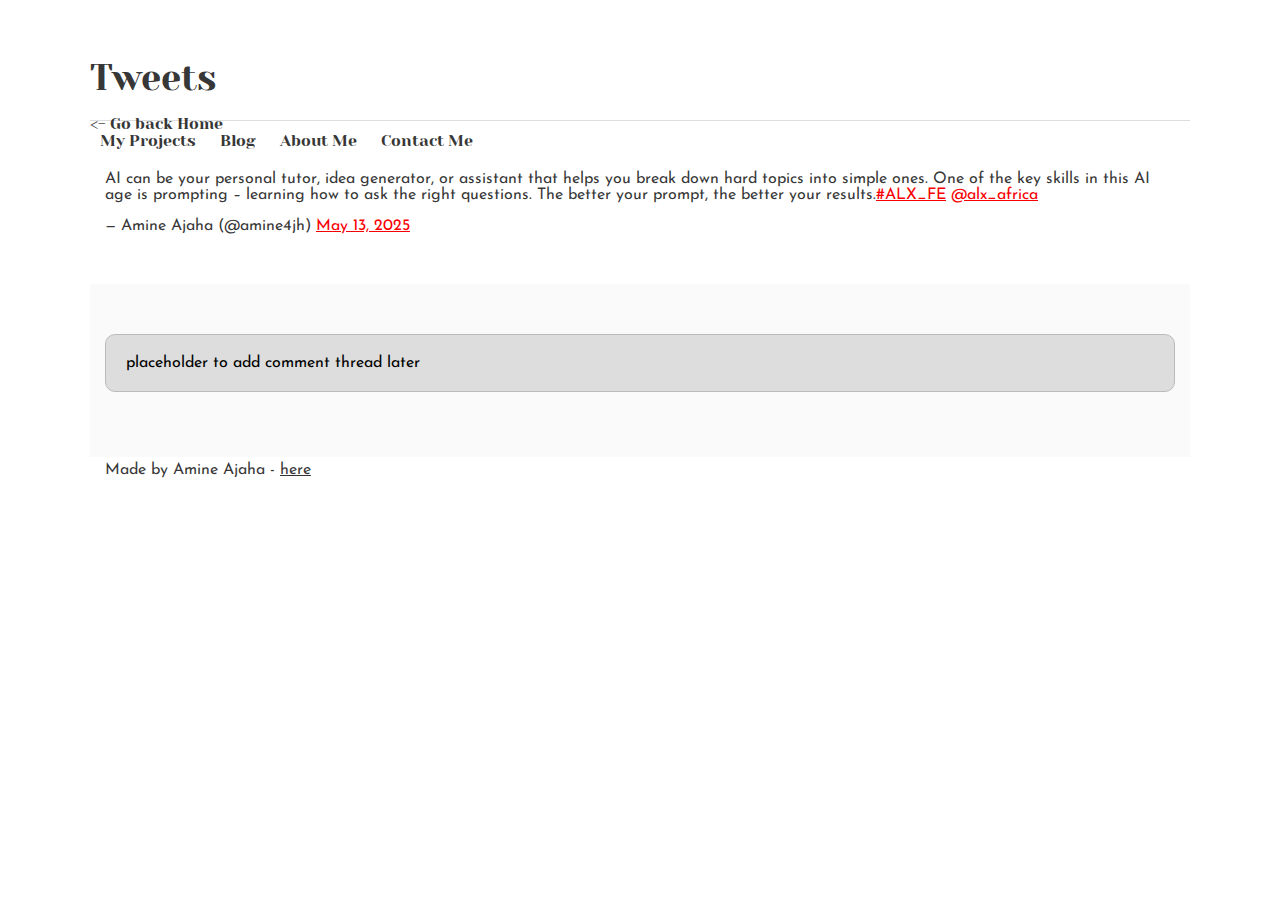
<file: tweets.html>
<!DOCTYPE html>
<html lang="en">
  <head>
    <meta charset="UTF-8" />
    <meta name="viewport" content="width=device-width, initial-scale=1.0" />
    <title>Document</title>
    <link rel="stylesheet" href="base.css">
  </head>
  <body>
    <header>
      <h1>Tweets</h1>
      <a href="index.html">&lt;- Go back Home</a>
      <ul>
        <li><a href="#">My Projects</a></li>
        <li><a href="#">Blog</a></li>
        <li><a href="#">About Me</a></li>
        <li><a href="#">Contact Me</a></li>
      </ul>
    </header>
    <main>
      <article>
        <blockquote class="twitter-tweet">
          <p lang="en" dir="ltr">
            AI can be your personal tutor, idea generator, or assistant that
            helps you break down hard topics into simple ones. One of the key
            skills in this AI age is prompting – learning how to ask the right
            questions. The better your prompt, the better your results.<a
              href="https://twitter.com/hashtag/ALX_FE?src=hash&amp;ref_src=twsrc%5Etfw"
              >#ALX_FE</a
            >
            <a href="https://twitter.com/alx_africa?ref_src=twsrc%5Etfw"
              >@alx_africa</a
            >
          </p>
          &mdash; Amine Ajaha (@amine4jh)
          <a
            href="https://twitter.com/amine4jh/status/1922394098285068323?ref_src=twsrc%5Etfw"
            >May 13, 2025</a
          >
        </blockquote>
        <script
          async
          src="https://platform.twitter.com/widgets.js"
          charset="utf-8"
        ></script>
      </article>
      <aside>
        <p>placeholder to add comment thread later</p>
      </aside>
    </main>
    <footer>
      <p>Made by Amine Ajaha - <a href="https://github.com/Amine4jh" target="_blank">here</a></p>
    </footer>
  </body>
</html>
</file>
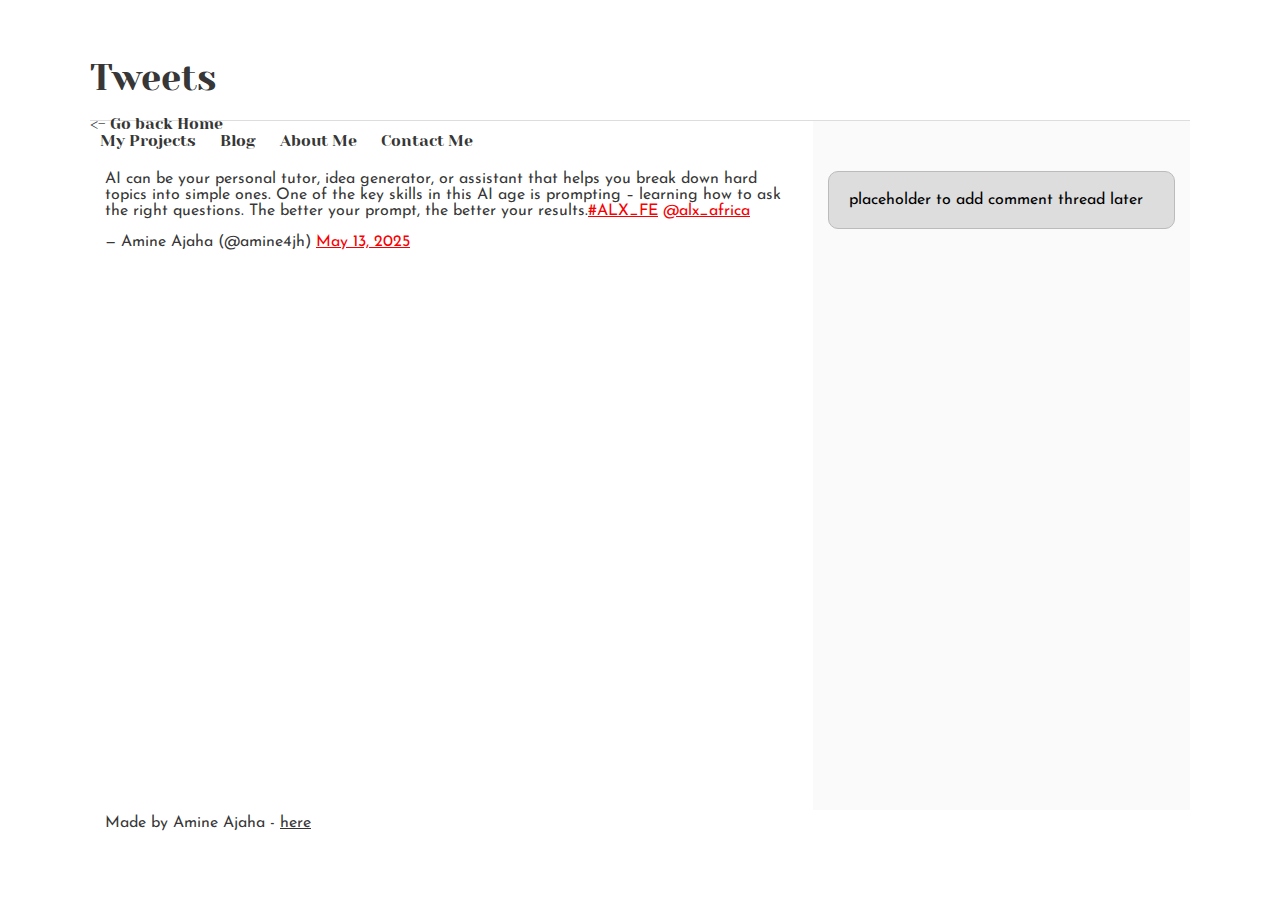
<file: css_basic/tweets.html>
<!DOCTYPE html>
<html lang="en">
  <head>
    <meta charset="UTF-8" />
    <meta name="viewport" content="width=device-width, initial-scale=1.0" />
    <title>Document</title>
    <link rel="stylesheet" href="base.css">
    <link rel="stylesheet" href="styles.css">
  </head>
  <body>
    <header>
      <h1>Tweets</h1>
      <a href="index.html">&lt;- Go back Home</a>
      <ul>
        <li><a href="#">My Projects</a></li>
        <li><a href="#">Blog</a></li>
        <li><a href="#">About Me</a></li>
        <li><a href="#">Contact Me</a></li>
      </ul>
    </header>
    <main>
      <article>
        <blockquote class="twitter-tweet">
          <p lang="en" dir="ltr">
            AI can be your personal tutor, idea generator, or assistant that
            helps you break down hard topics into simple ones. One of the key
            skills in this AI age is prompting – learning how to ask the right
            questions. The better your prompt, the better your results.<a
              href="https://twitter.com/hashtag/ALX_FE?src=hash&amp;ref_src=twsrc%5Etfw"
              >#ALX_FE</a
            >
            <a href="https://twitter.com/alx_africa?ref_src=twsrc%5Etfw"
              >@alx_africa</a
            >
          </p>
          &mdash; Amine Ajaha (@amine4jh)
          <a
            href="https://twitter.com/amine4jh/status/1922394098285068323?ref_src=twsrc%5Etfw"
            >May 13, 2025</a
          >
        </blockquote>
        <script
          async
          src="https://platform.twitter.com/widgets.js"
          charset="utf-8"
        ></script>
      </article>
      <aside>
        <p>placeholder to add comment thread later</p>
      </aside>
    </main>
    <footer>
      <p>Made by Amine Ajaha - <a href="https://github.com/Amine4jh" target="_blank">here</a></p>
    </footer>
  </body>
</html>
</file>
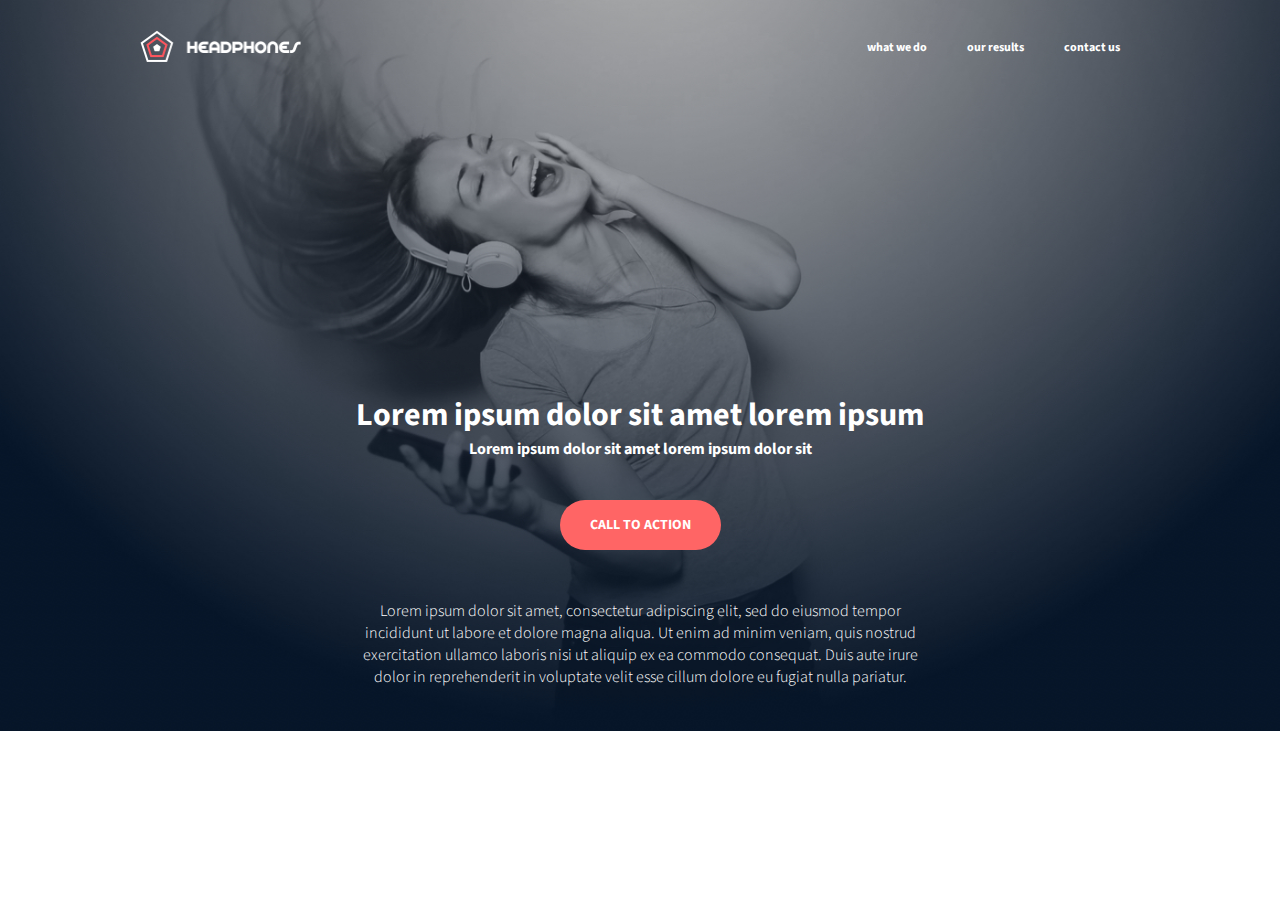
<file: headphones/0-index.html>
<!DOCTYPE html>
<html lang="en">
<head>
    <meta charset="UTF-8">
    <meta name="viewport" content="width=device-width, initial-scale=1.0">
    <title>Headphones</title>
    <link rel="stylesheet" href="0-styles.css">
</head>
<body>
    <header>
        <div class="header">
            <img src="images/logo_headphones.png" alt="Logo">
            <ul>
                <li><a href="#">what we do</a></li>
                <li><a href="#">our results</a></li>
                <li><a href="#">contact us</a></li>
            </ul>
        </div>
        <div class="header-content">
            <h1>Lorem ipsum dolor sit amet lorem ipsum</h1>
            <h2>Lorem ipsum dolor sit amet lorem ipsum dolor sit</h2>
            <button>CALL TO ACTION</button>
            <p>
                Lorem ipsum dolor sit amet, consectetur adipiscing elit, sed do eiusmod tempor 
                incididunt ut labore et dolore magna aliqua. Ut enim ad minim veniam, quis nostrud 
                exercitation ullamco laboris nisi ut aliquip ex ea commodo consequat. 
                Duis aute irure dolor in reprehenderit in voluptate velit esse cillum dolore eu 
                fugiat nulla pariatur.
            </p>
        </div>
    </header>
</body>
</html>
</file>
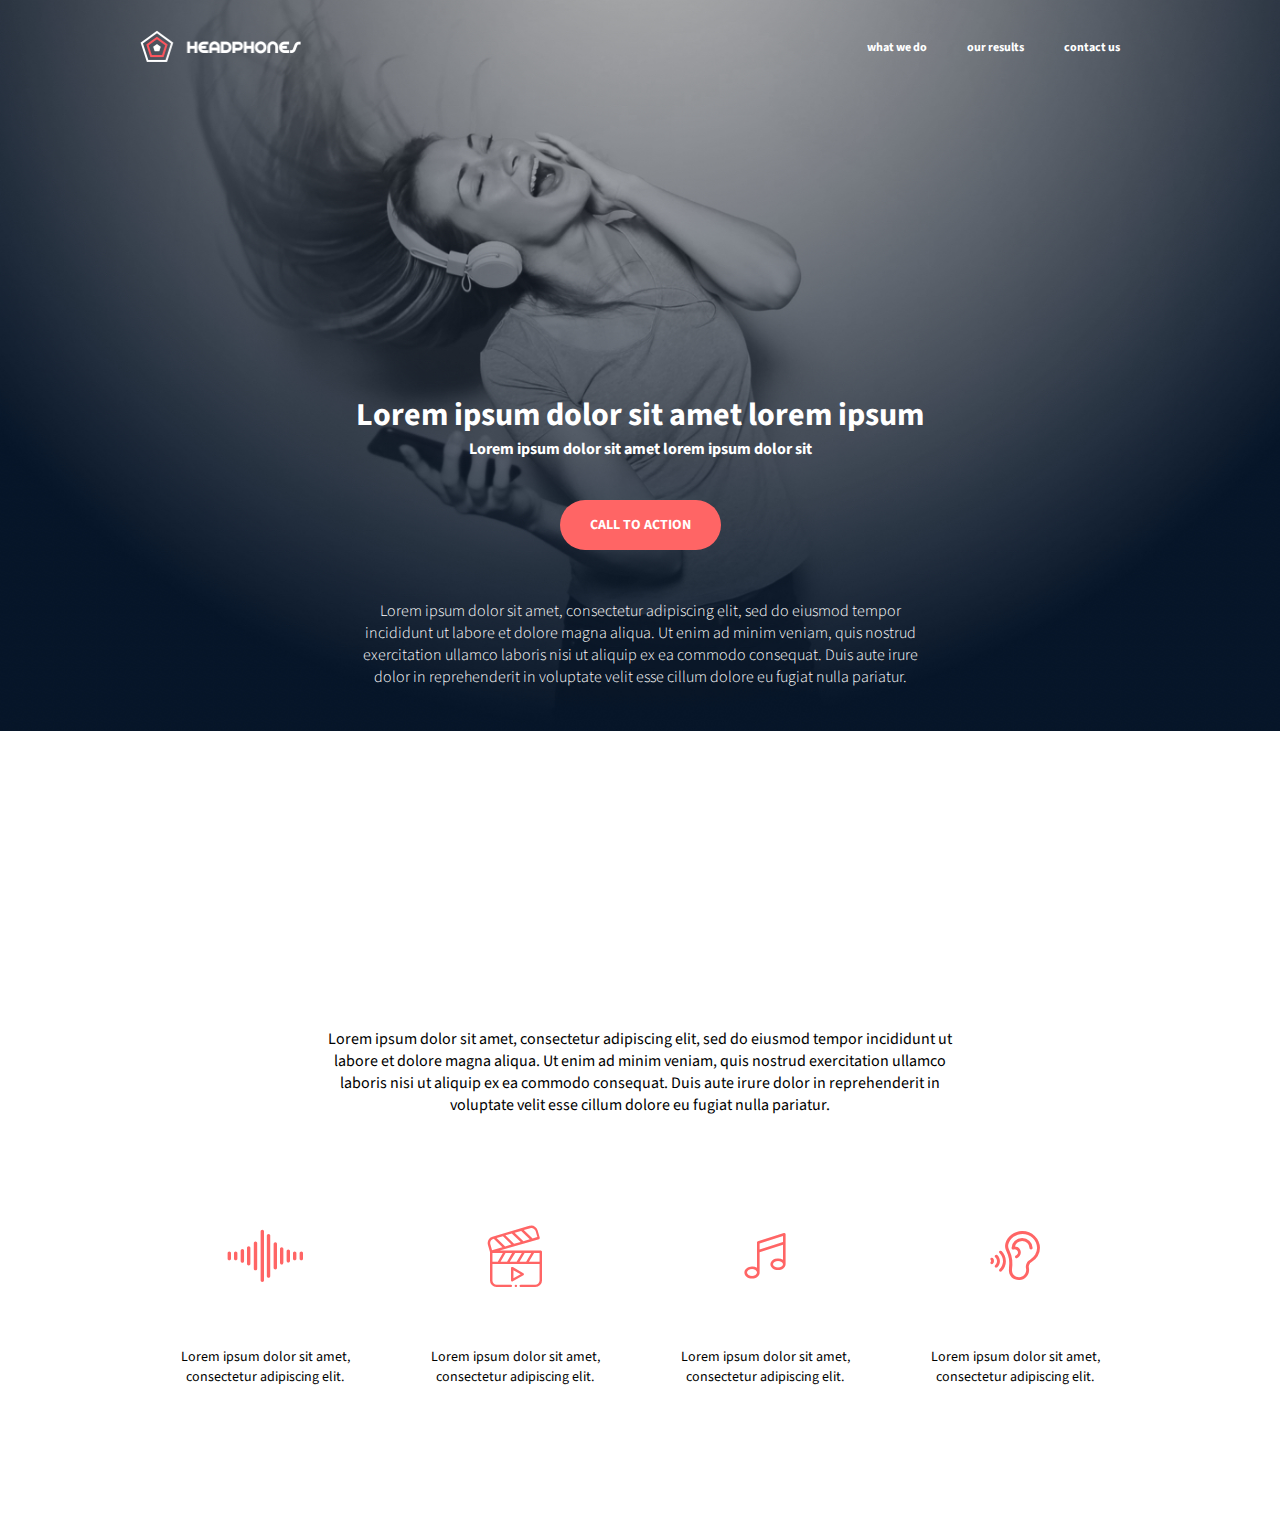
<file: headphones/1-index.html>
<!DOCTYPE html>
<html lang="en">
  <head>
    <meta charset="UTF-8" />
    <meta name="viewport" content="width=device-width, initial-scale=1.0" />
    <title>Headphones</title>
    <link rel="stylesheet" href="holberton_school-icon/style.css" />
    <link rel="stylesheet" href="1-styles.css" />
  </head>
  <body>
    <header>
      <div class="header">
        <img src="images/logo_headphones.png" alt="Logo" />
        <input type="checkbox" id="hidden" />
        <label
          for="hidden"
          class="holberton_school-icon-menu"
          id="menu-icon"
        ></label>
        <ul>
          <li><a href="#">what we do</a></li>
          <li><a href="#">our results</a></li>
          <li><a href="#">contact us</a></li>
        </ul>
      </div>
      <div class="header-content">
        <h1>Lorem ipsum dolor sit amet lorem ipsum</h1>
        <h2>Lorem ipsum dolor sit amet lorem ipsum dolor sit</h2>
        <button>CALL TO ACTION</button>
        <p>
          Lorem ipsum dolor sit amet, consectetur adipiscing elit, sed do
          eiusmod tempor incididunt ut labore et dolore magna aliqua. Ut enim ad
          minim veniam, quis nostrud exercitation ullamco laboris nisi ut
          aliquip ex ea commodo consequat. Duis aute irure dolor in
          reprehenderit in voluptate velit esse cillum dolore eu fugiat nulla
          pariatur.
        </p>
      </div>
    </header>
    <section class="what-we-do">
      <p>
        Lorem ipsum dolor sit amet, consectetur adipiscing elit, sed do eiusmod
        tempor incididunt ut labore et dolore magna aliqua. Ut enim ad minim
        veniam, quis nostrud exercitation ullamco laboris nisi ut aliquip ex ea
        commodo consequat. Duis aute irure dolor in reprehenderit in voluptate
        velit esse cillum dolore eu fugiat nulla pariatur.
      </p>
      <div class="row">
        <div class="col">
          <i class="holberton_school-icon-ic_sound"></i>
          <span>Lorem ipsum dolor sit amet, consectetur adipiscing elit.</span>
        </div>
        <div class="col">
          <i class="holberton_school-icon-ic_video"></i>
          <span>Lorem ipsum dolor sit amet, consectetur adipiscing elit.</span>
        </div>
        <div class="col">
          <i class="holberton_school-icon-ic_music"></i>
          <span>Lorem ipsum dolor sit amet, consectetur adipiscing elit.</span>
        </div>
        <div class="col">
          <i class="holberton_school-icon-ic_hearing"></i>
          <span>Lorem ipsum dolor sit amet, consectetur adipiscing elit.</span>
        </div>
      </div>
    </section>
  </body>
</html>
</file>
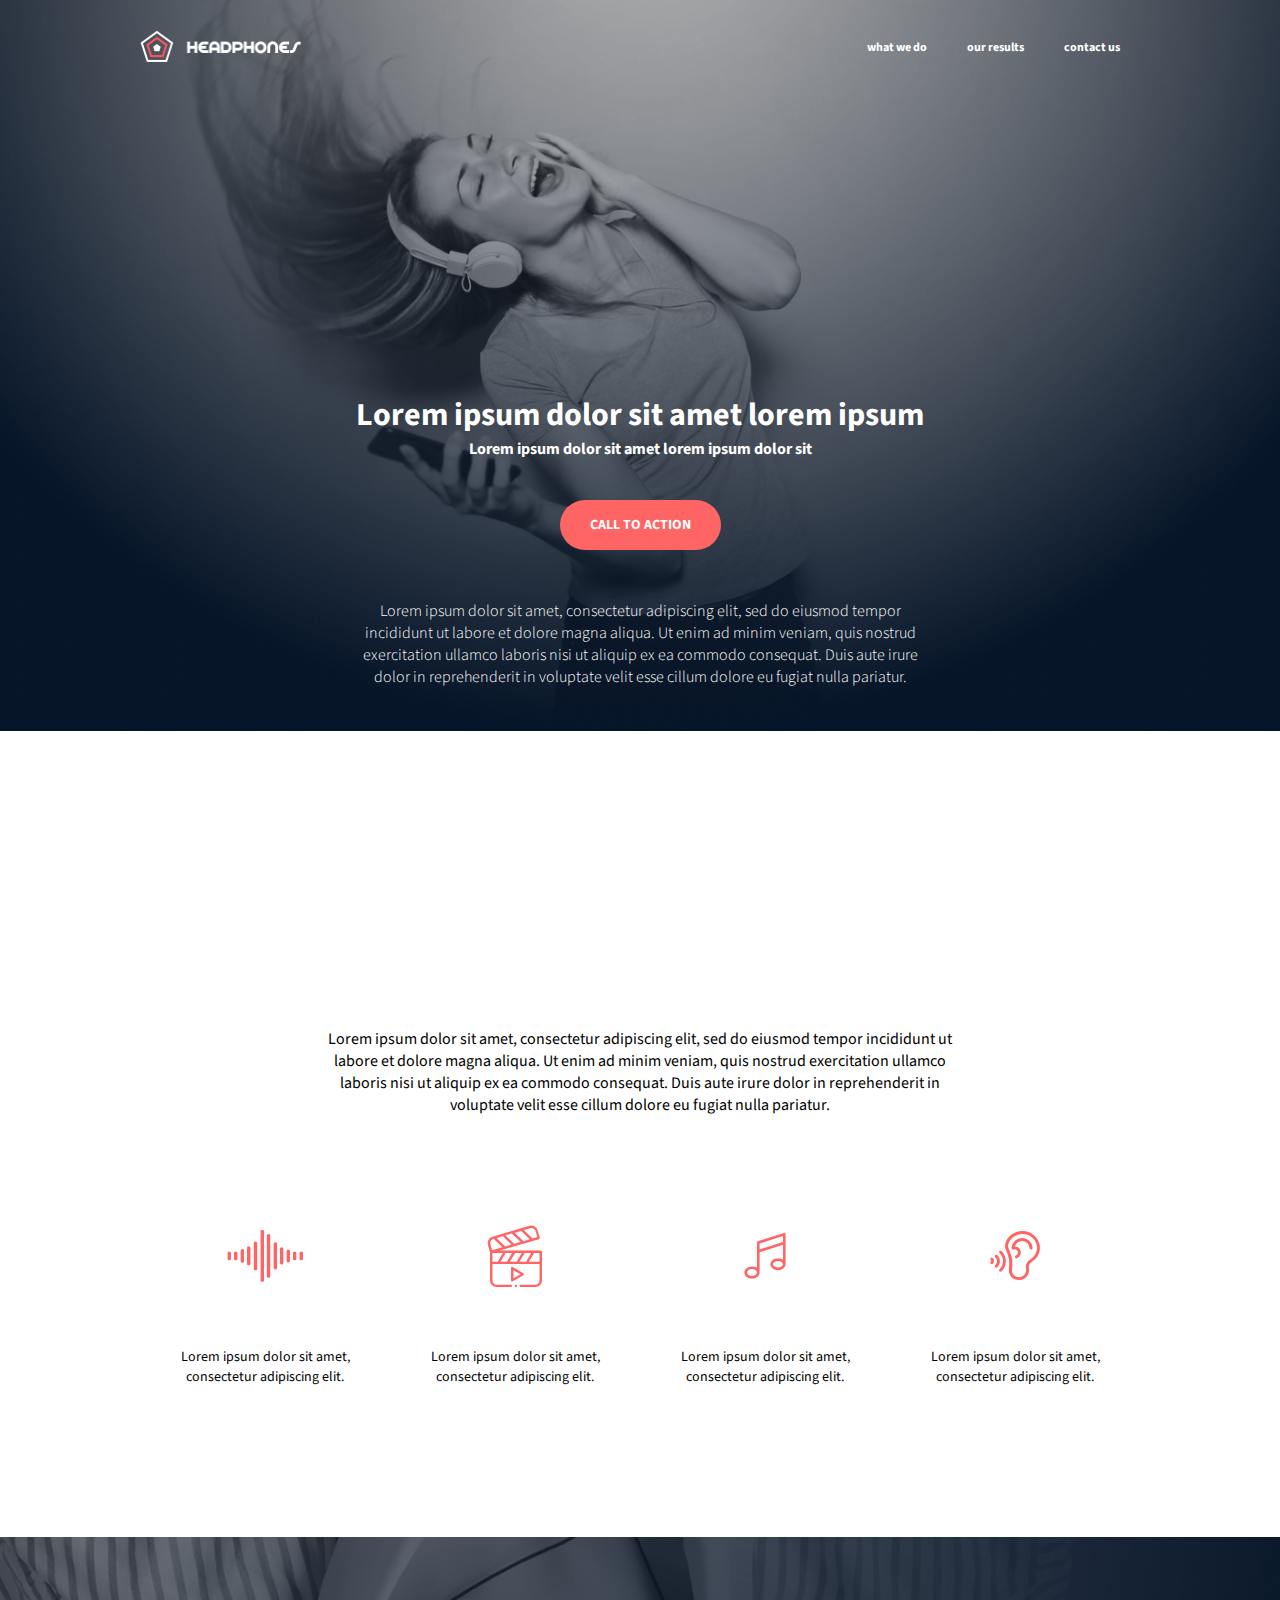
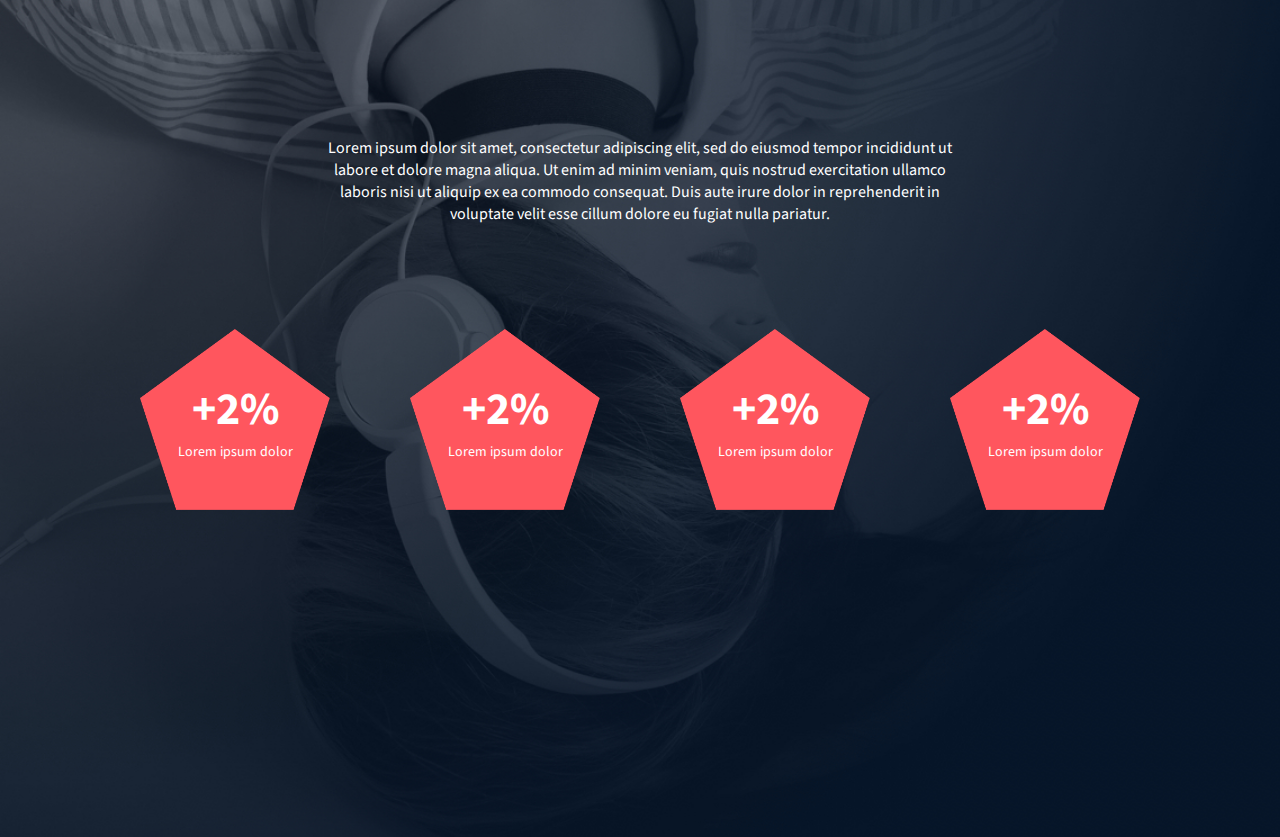
<file: headphones/2-index.html>
<!DOCTYPE html>
<html lang="en">
  <head>
    <meta charset="UTF-8" />
    <meta name="viewport" content="width=device-width, initial-scale=1.0" />
    <title>Headphones</title>
    <link rel="stylesheet" href="holberton_school-icon/style.css" />
    <link rel="stylesheet" href="2-styles.css" />
  </head>
  <body>
    <header>
      <div class="header">
        <img src="images/logo_headphones.png" alt="Logo" />
        <input type="checkbox" id="hidden" />
        <label
          for="hidden"
          class="holberton_school-icon-menu"
          id="menu-icon"
        ></label>
        <ul>
          <li><a href="#">what we do</a></li>
          <li><a href="#">our results</a></li>
          <li><a href="#">contact us</a></li>
        </ul>
      </div>
      <div class="header-content">
        <h1>Lorem ipsum dolor sit amet lorem ipsum</h1>
        <h2>Lorem ipsum dolor sit amet lorem ipsum dolor sit</h2>
        <button>CALL TO ACTION</button>
        <p>
          Lorem ipsum dolor sit amet, consectetur adipiscing elit, sed do
          eiusmod tempor incididunt ut labore et dolore magna aliqua. Ut enim ad
          minim veniam, quis nostrud exercitation ullamco laboris nisi ut
          aliquip ex ea commodo consequat. Duis aute irure dolor in
          reprehenderit in voluptate velit esse cillum dolore eu fugiat nulla
          pariatur.
        </p>
      </div>
    </header>
    <section class="what-we-do">
      <p>
        Lorem ipsum dolor sit amet, consectetur adipiscing elit, sed do eiusmod
        tempor incididunt ut labore et dolore magna aliqua. Ut enim ad minim
        veniam, quis nostrud exercitation ullamco laboris nisi ut aliquip ex ea
        commodo consequat. Duis aute irure dolor in reprehenderit in voluptate
        velit esse cillum dolore eu fugiat nulla pariatur.
      </p>
      <div class="row">
        <div class="col">
          <i class="holberton_school-icon-ic_sound"></i>
          <span>Lorem ipsum dolor sit amet, consectetur adipiscing elit.</span>
        </div>
        <div class="col">
          <i class="holberton_school-icon-ic_video"></i>
          <span>Lorem ipsum dolor sit amet, consectetur adipiscing elit.</span>
        </div>
        <div class="col">
          <i class="holberton_school-icon-ic_music"></i>
          <span>Lorem ipsum dolor sit amet, consectetur adipiscing elit.</span>
        </div>
        <div class="col">
          <i class="holberton_school-icon-ic_hearing"></i>
          <span>Lorem ipsum dolor sit amet, consectetur adipiscing elit.</span>
        </div>
      </div>
    </section>
    <section class="our-results">
      <div class="res-content">
        <p>
          Lorem ipsum dolor sit amet, consectetur adipiscing elit, sed do
          eiusmod tempor incididunt ut labore et dolore magna aliqua. Ut enim ad
          minim veniam, quis nostrud exercitation ullamco laboris nisi ut
          aliquip ex ea commodo consequat. Duis aute irure dolor in
          reprehenderit in voluptate velit esse cillum dolore eu fugiat nulla
          pariatur.
        </p>
        <div class="row">
          <div class="col">
            <h3>+2%</h3>
            <span>Lorem ipsum dolor</span>
          </div>
          <div class="col">
            <h3>+2%</h3>
            <span>Lorem ipsum dolor</span>
          </div>
          <div class="col">
            <h3>+2%</h3>
            <span>Lorem ipsum dolor</span>
          </div>
          <div class="col">
            <h3>+2%</h3>
            <span>Lorem ipsum dolor</span>
          </div>
        </div>
      </div>
    </section>
  </body>
</html>
</file>
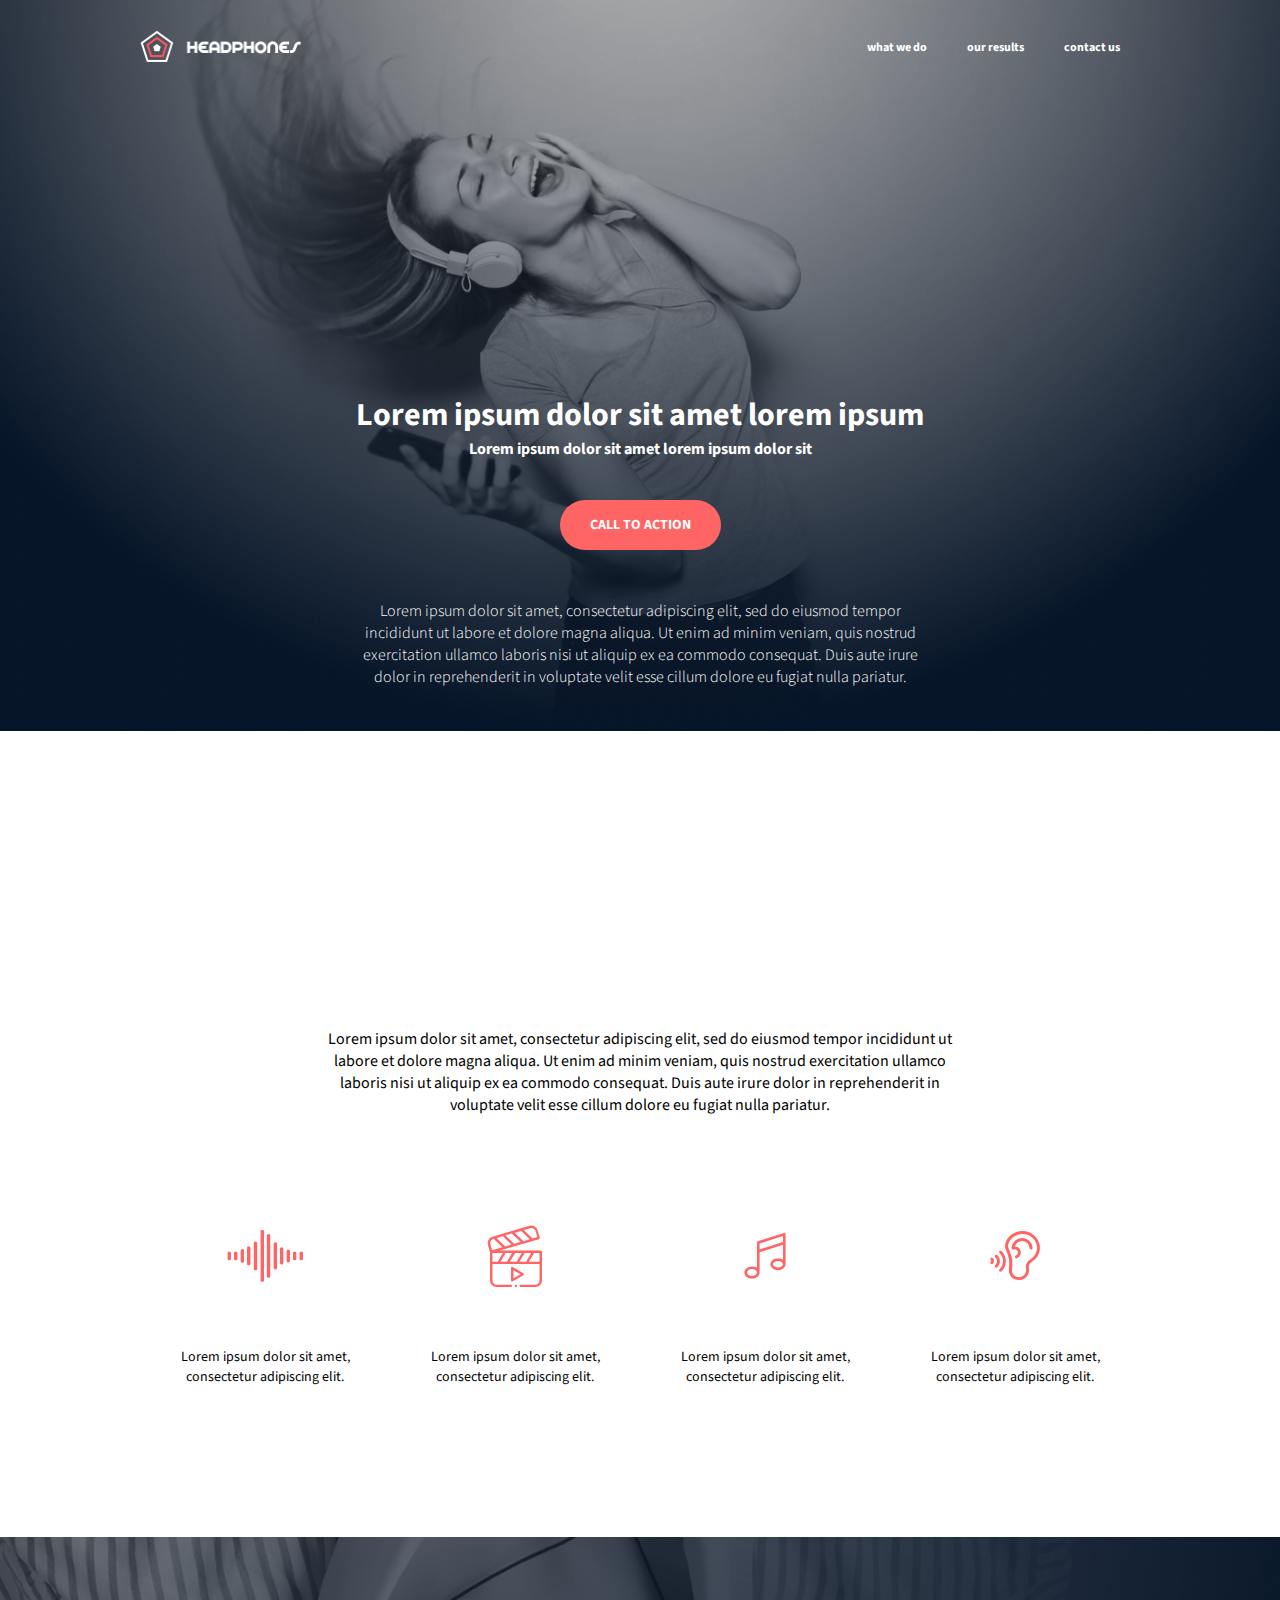
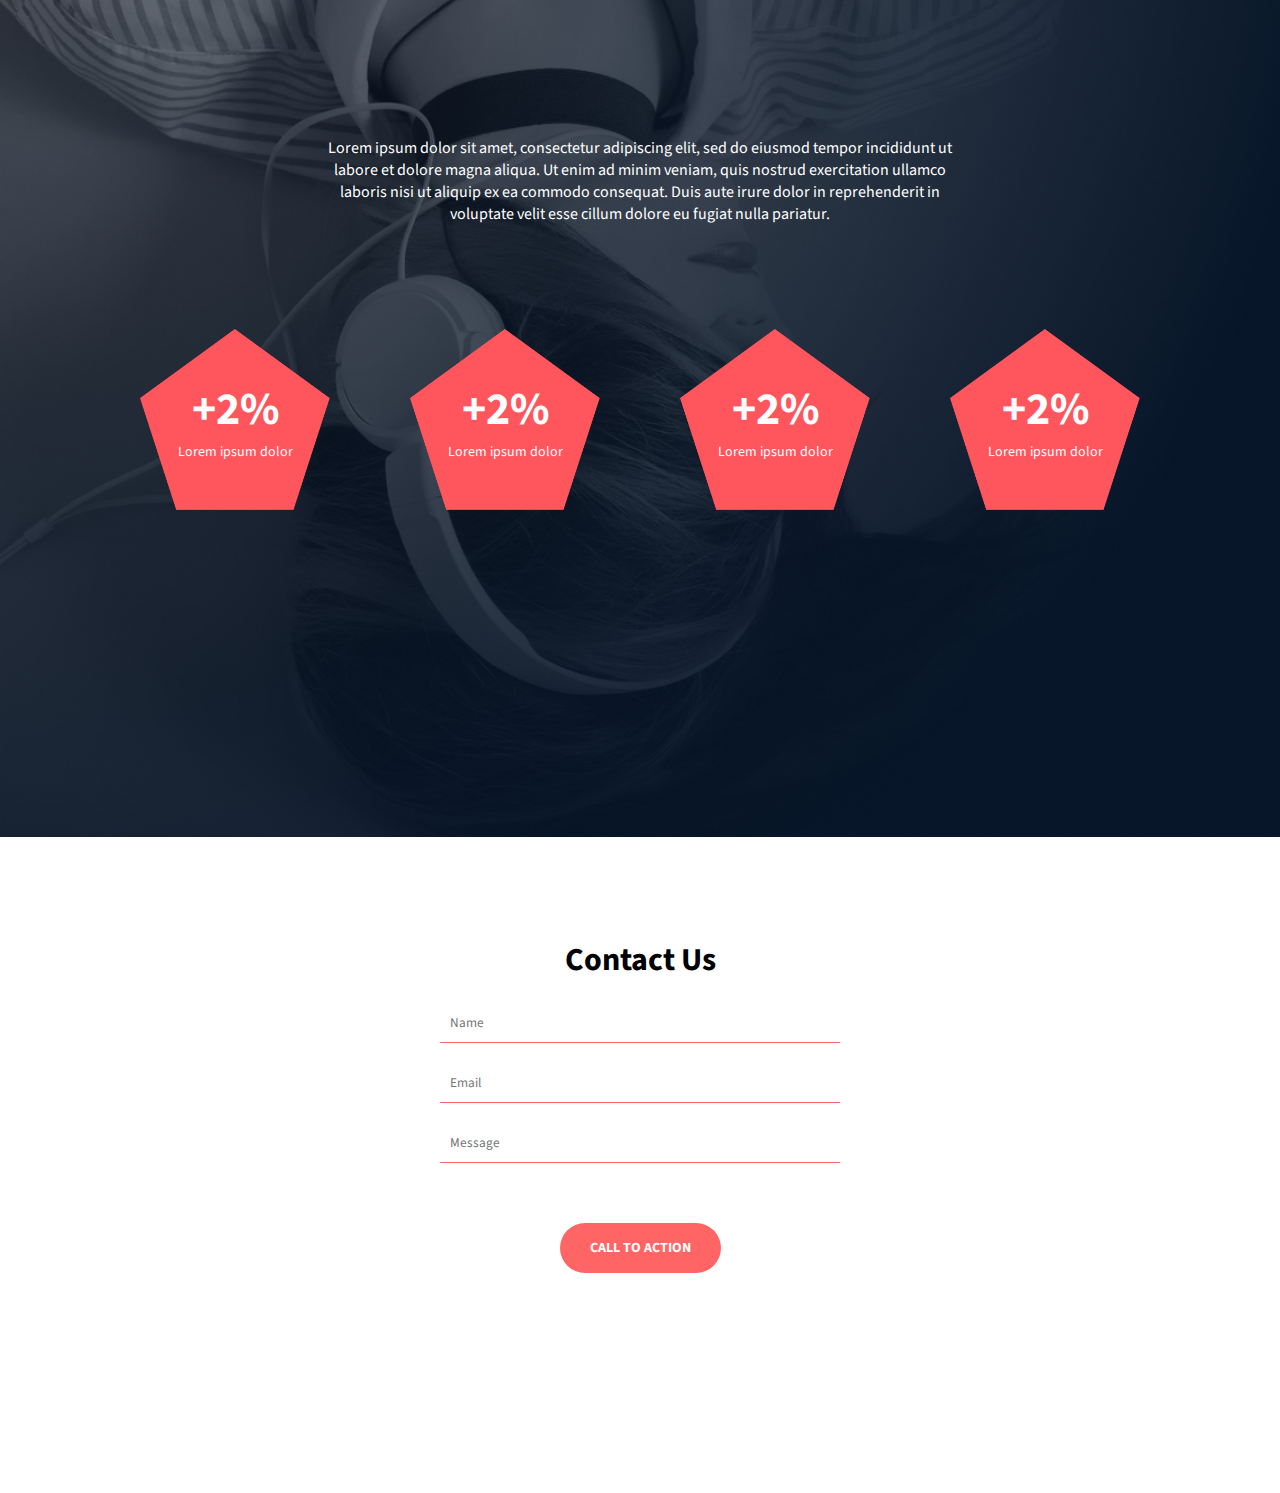
<file: headphones/3-index.html>
<!DOCTYPE html>
<html lang="en">
  <head>
    <meta charset="UTF-8" />
    <meta name="viewport" content="width=device-width, initial-scale=1.0" />
    <title>Headphones</title>
    <link rel="stylesheet" href="holberton_school-icon/style.css" />
    <link rel="stylesheet" href="3-styles.css" />
  </head>
  <body>
    <header>
      <div class="header">
        <img src="images/logo_headphones.png" alt="Logo" />
        <input type="checkbox" id="hidden" />
        <label
          for="hidden"
          class="holberton_school-icon-menu"
          id="menu-icon"
        ></label>
        <ul>
          <li><a href="#">what we do</a></li>
          <li><a href="#">our results</a></li>
          <li><a href="#">contact us</a></li>
        </ul>
      </div>
      <div class="header-content">
        <h1>Lorem ipsum dolor sit amet lorem ipsum</h1>
        <h2>Lorem ipsum dolor sit amet lorem ipsum dolor sit</h2>
        <button>CALL TO ACTION</button>
        <p>
          Lorem ipsum dolor sit amet, consectetur adipiscing elit, sed do
          eiusmod tempor incididunt ut labore et dolore magna aliqua. Ut enim ad
          minim veniam, quis nostrud exercitation ullamco laboris nisi ut
          aliquip ex ea commodo consequat. Duis aute irure dolor in
          reprehenderit in voluptate velit esse cillum dolore eu fugiat nulla
          pariatur.
        </p>
      </div>
    </header>
    <section class="what-we-do">
      <p>
        Lorem ipsum dolor sit amet, consectetur adipiscing elit, sed do eiusmod
        tempor incididunt ut labore et dolore magna aliqua. Ut enim ad minim
        veniam, quis nostrud exercitation ullamco laboris nisi ut aliquip ex ea
        commodo consequat. Duis aute irure dolor in reprehenderit in voluptate
        velit esse cillum dolore eu fugiat nulla pariatur.
      </p>
      <div class="row">
        <div class="col">
          <i class="holberton_school-icon-ic_sound"></i>
          <span>Lorem ipsum dolor sit amet, consectetur adipiscing elit.</span>
        </div>
        <div class="col">
          <i class="holberton_school-icon-ic_video"></i>
          <span>Lorem ipsum dolor sit amet, consectetur adipiscing elit.</span>
        </div>
        <div class="col">
          <i class="holberton_school-icon-ic_music"></i>
          <span>Lorem ipsum dolor sit amet, consectetur adipiscing elit.</span>
        </div>
        <div class="col">
          <i class="holberton_school-icon-ic_hearing"></i>
          <span>Lorem ipsum dolor sit amet, consectetur adipiscing elit.</span>
        </div>
      </div>
    </section>
    <section class="our-results">
      <div class="res-content">
        <p>
          Lorem ipsum dolor sit amet, consectetur adipiscing elit, sed do
          eiusmod tempor incididunt ut labore et dolore magna aliqua. Ut enim ad
          minim veniam, quis nostrud exercitation ullamco laboris nisi ut
          aliquip ex ea commodo consequat. Duis aute irure dolor in
          reprehenderit in voluptate velit esse cillum dolore eu fugiat nulla
          pariatur.
        </p>
        <div class="row">
          <div class="col">
            <h3>+2%</h3>
            <span>Lorem ipsum dolor</span>
          </div>
          <div class="col">
            <h3>+2%</h3>
            <span>Lorem ipsum dolor</span>
          </div>
          <div class="col">
            <h3>+2%</h3>
            <span>Lorem ipsum dolor</span>
          </div>
          <div class="col">
            <h3>+2%</h3>
            <span>Lorem ipsum dolor</span>
          </div>
        </div>
      </div>
    </section>
    <section class="contact">
      <form>
        <h1>Contact Us</h1>
        <input type="text" placeholder="Name" />
        <input type="text" placeholder="Email" />
        <input type="text" placeholder="Message" />
        <button>CALL TO ACTION</button>
      </form>
    </section>
  </body>
</html>
</file>
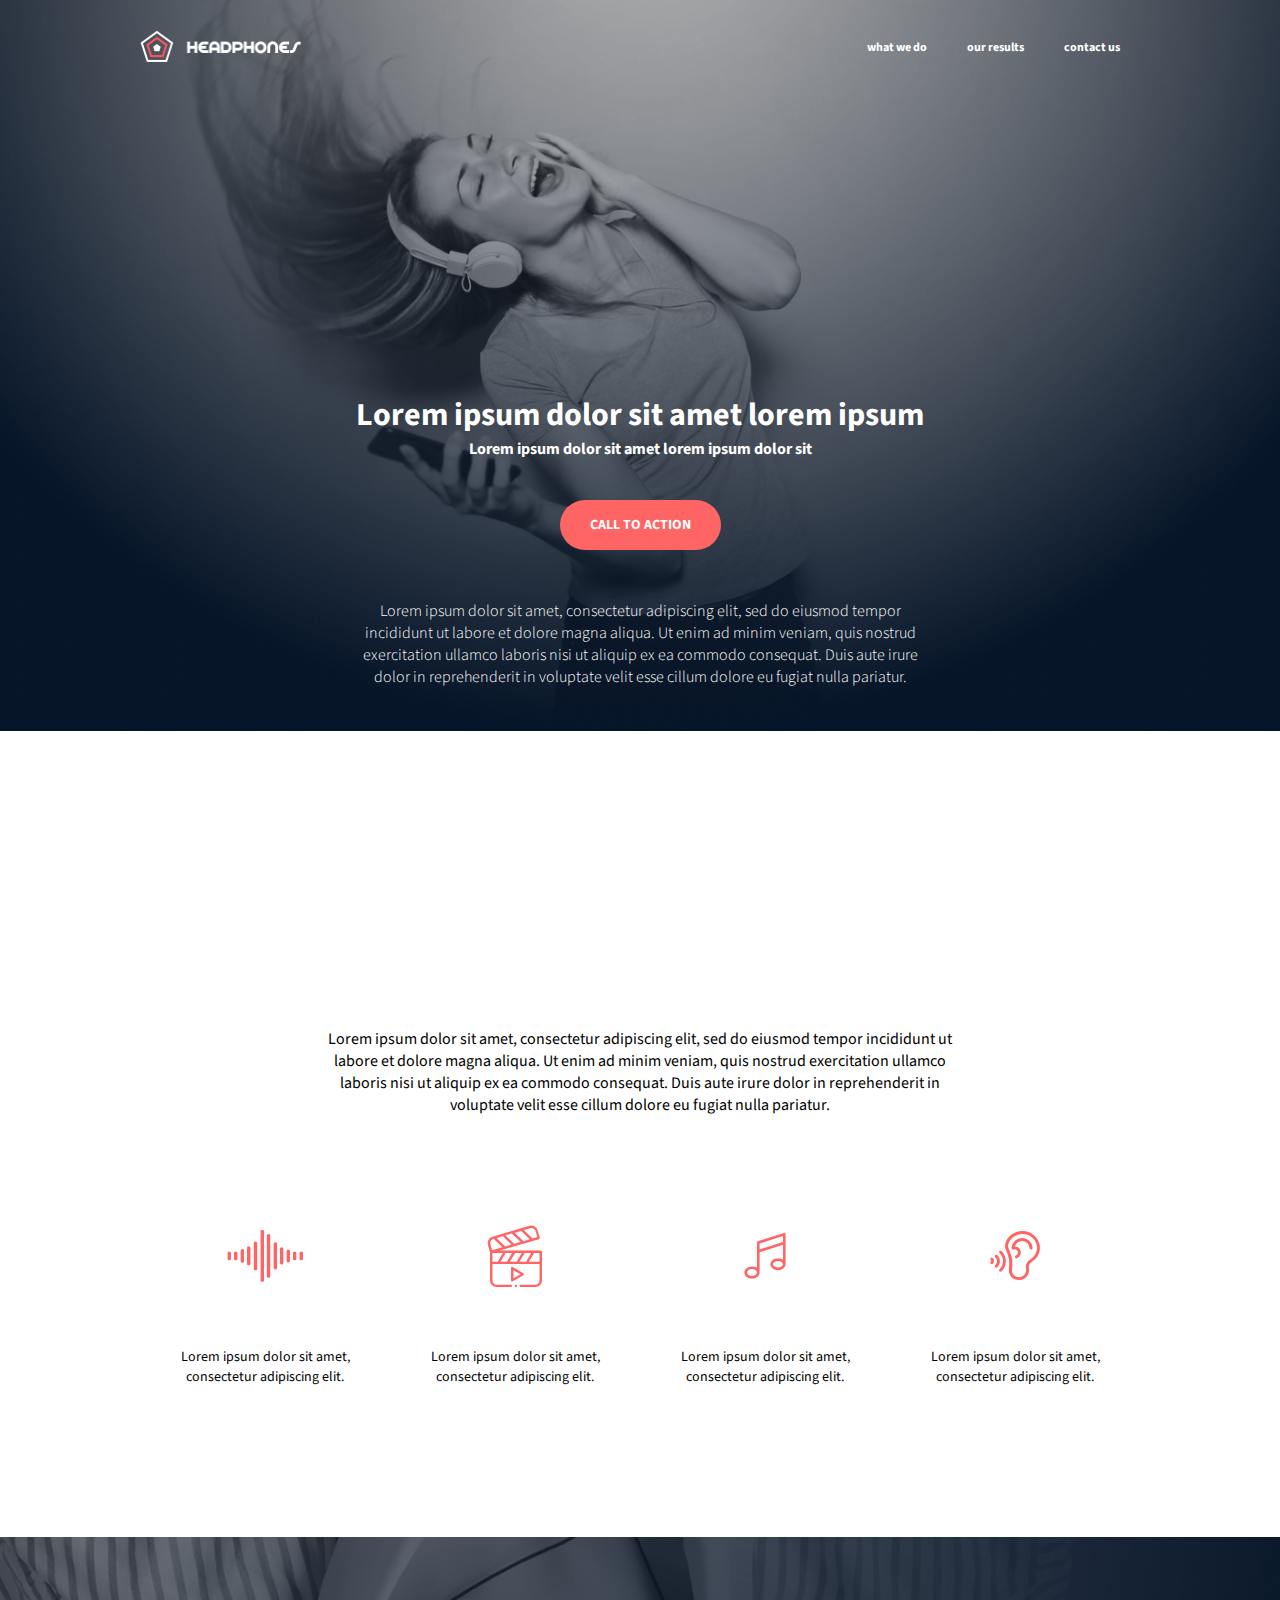
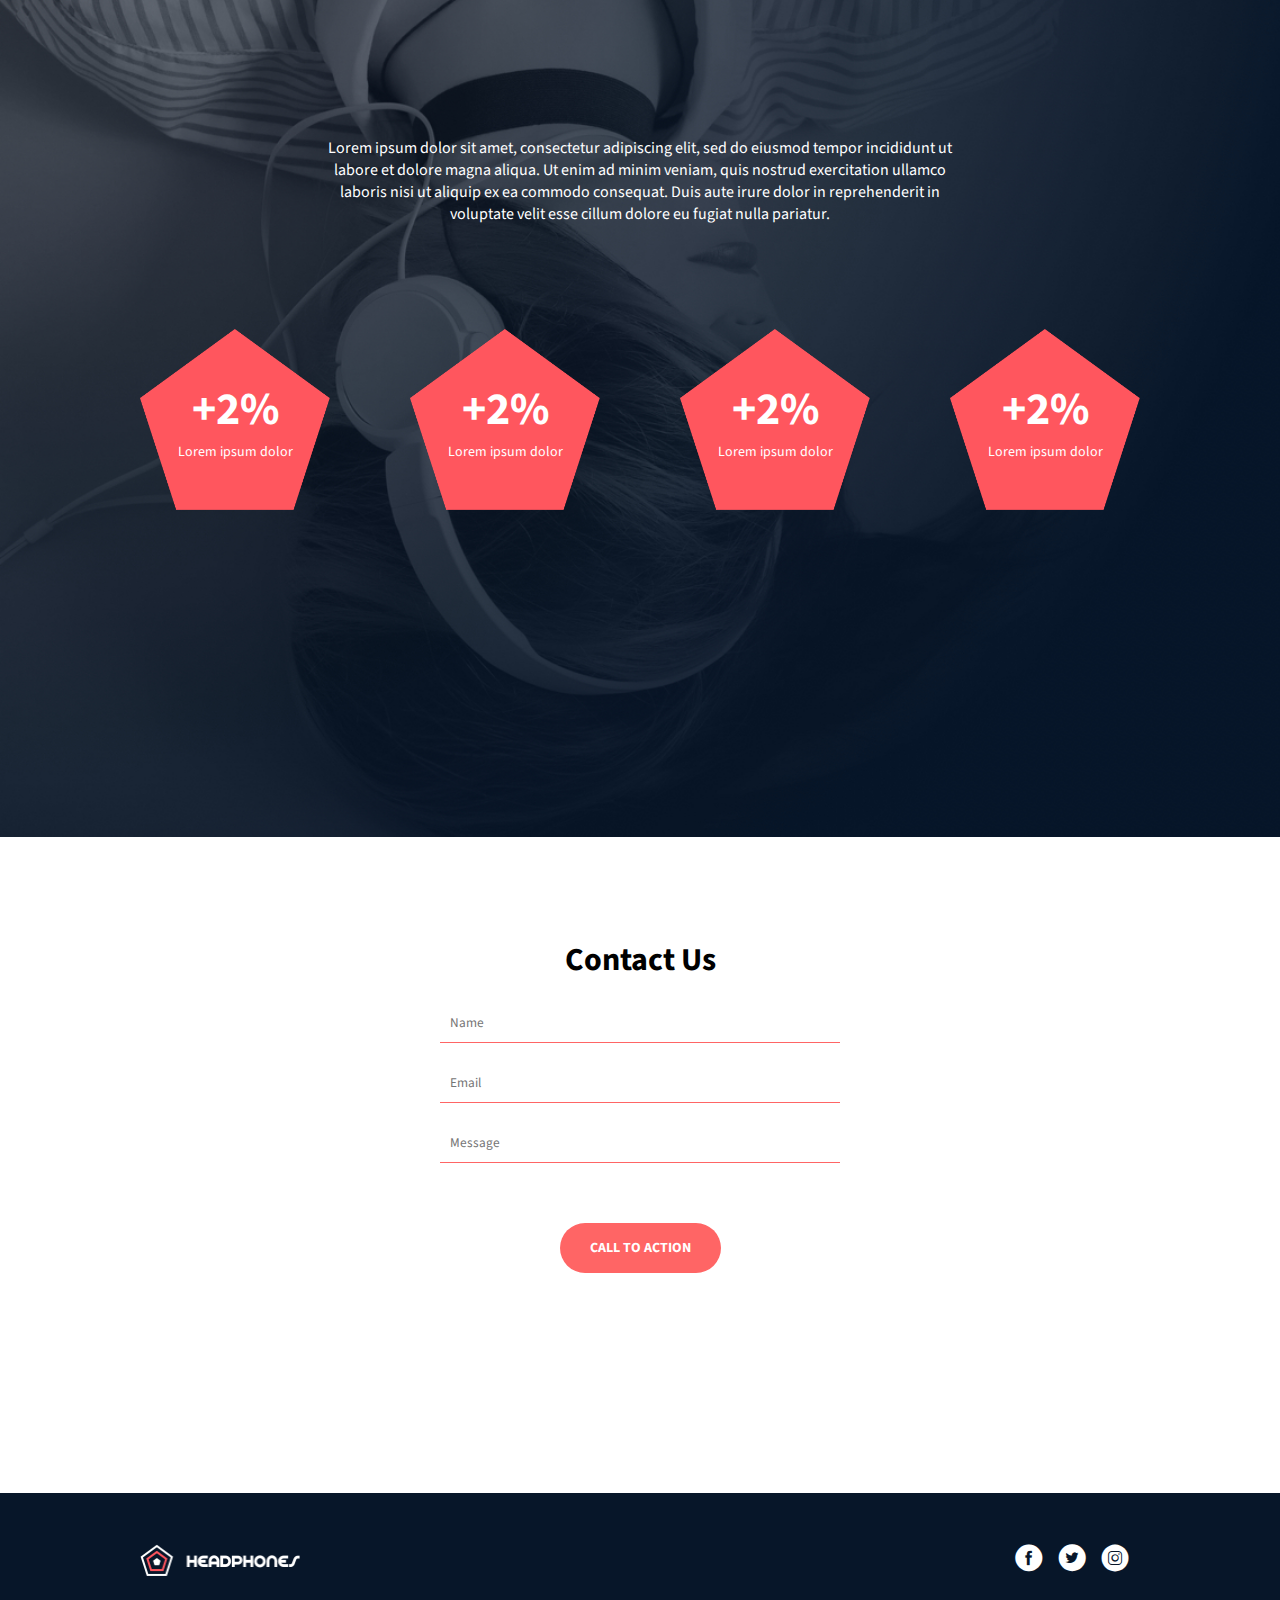
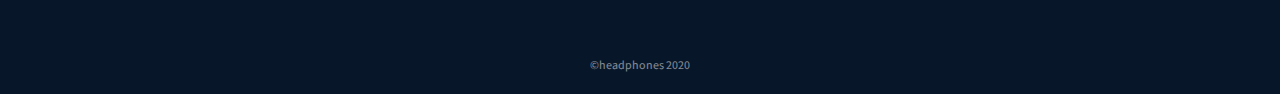
<file: headphones/4-index.html>
<!DOCTYPE html>
<html lang="en">
  <head>
    <meta charset="UTF-8" />
    <meta name="viewport" content="width=device-width, initial-scale=1.0" />
    <title>Headphones</title>
    <link rel="stylesheet" href="holberton_school-icon/style.css" />
    <link rel="stylesheet" href="4-styles.css" />
  </head>
  <body>
    <header>
      <div class="header">
        <img src="images/logo_headphones.png" alt="Logo" />
        <input type="checkbox" id="hidden" />
        <label
          for="hidden"
          class="holberton_school-icon-menu"
          id="menu-icon"
        ></label>
        <ul>
          <li><a href="#">what we do</a></li>
          <li><a href="#">our results</a></li>
          <li><a href="#">contact us</a></li>
        </ul>
      </div>
      <div class="header-content">
        <h1>Lorem ipsum dolor sit amet lorem ipsum</h1>
        <h2>Lorem ipsum dolor sit amet lorem ipsum dolor sit</h2>
        <button>CALL TO ACTION</button>
        <p>
          Lorem ipsum dolor sit amet, consectetur adipiscing elit, sed do
          eiusmod tempor incididunt ut labore et dolore magna aliqua. Ut enim ad
          minim veniam, quis nostrud exercitation ullamco laboris nisi ut
          aliquip ex ea commodo consequat. Duis aute irure dolor in
          reprehenderit in voluptate velit esse cillum dolore eu fugiat nulla
          pariatur.
        </p>
      </div>
    </header>
    <section class="what-we-do">
      <p>
        Lorem ipsum dolor sit amet, consectetur adipiscing elit, sed do eiusmod
        tempor incididunt ut labore et dolore magna aliqua. Ut enim ad minim
        veniam, quis nostrud exercitation ullamco laboris nisi ut aliquip ex ea
        commodo consequat. Duis aute irure dolor in reprehenderit in voluptate
        velit esse cillum dolore eu fugiat nulla pariatur.
      </p>
      <div class="row">
        <div class="col">
          <i class="holberton_school-icon-ic_sound"></i>
          <span>Lorem ipsum dolor sit amet, consectetur adipiscing elit.</span>
        </div>
        <div class="col">
          <i class="holberton_school-icon-ic_video"></i>
          <span>Lorem ipsum dolor sit amet, consectetur adipiscing elit.</span>
        </div>
        <div class="col">
          <i class="holberton_school-icon-ic_music"></i>
          <span>Lorem ipsum dolor sit amet, consectetur adipiscing elit.</span>
        </div>
        <div class="col">
          <i class="holberton_school-icon-ic_hearing"></i>
          <span>Lorem ipsum dolor sit amet, consectetur adipiscing elit.</span>
        </div>
      </div>
    </section>
    <section class="our-results">
      <div class="res-content">
        <p>
          Lorem ipsum dolor sit amet, consectetur adipiscing elit, sed do
          eiusmod tempor incididunt ut labore et dolore magna aliqua. Ut enim ad
          minim veniam, quis nostrud exercitation ullamco laboris nisi ut
          aliquip ex ea commodo consequat. Duis aute irure dolor in
          reprehenderit in voluptate velit esse cillum dolore eu fugiat nulla
          pariatur.
        </p>
        <div class="row">
          <div class="col">
            <h3>+2%</h3>
            <span>Lorem ipsum dolor</span>
          </div>
          <div class="col">
            <h3>+2%</h3>
            <span>Lorem ipsum dolor</span>
          </div>
          <div class="col">
            <h3>+2%</h3>
            <span>Lorem ipsum dolor</span>
          </div>
          <div class="col">
            <h3>+2%</h3>
            <span>Lorem ipsum dolor</span>
          </div>
        </div>
      </div>
    </section>
    <section class="contact">
      <form>
        <h1>Contact Us</h1>
        <input type="text" placeholder="Name" />
        <input type="text" placeholder="Email" />
        <input type="text" placeholder="Message" />
        <button>CALL TO ACTION</button>
      </form>
    </section>
    <footer>
      <div class="content">
        <img src="images/logo_headphones.png" width="160px" alt="Logo" />
        <div class="icons">
          <i class="holberton_school-icon-ic_facebook"></i>
          <i class="holberton_school-icon-ic_twitter"></i>
          <i class="holberton_school-icon-ic_instagram"></i>
        </div>
      </div>
      <p>&copy;headphones 2020</p>
    </footer>
  </body>
</html>
</file>
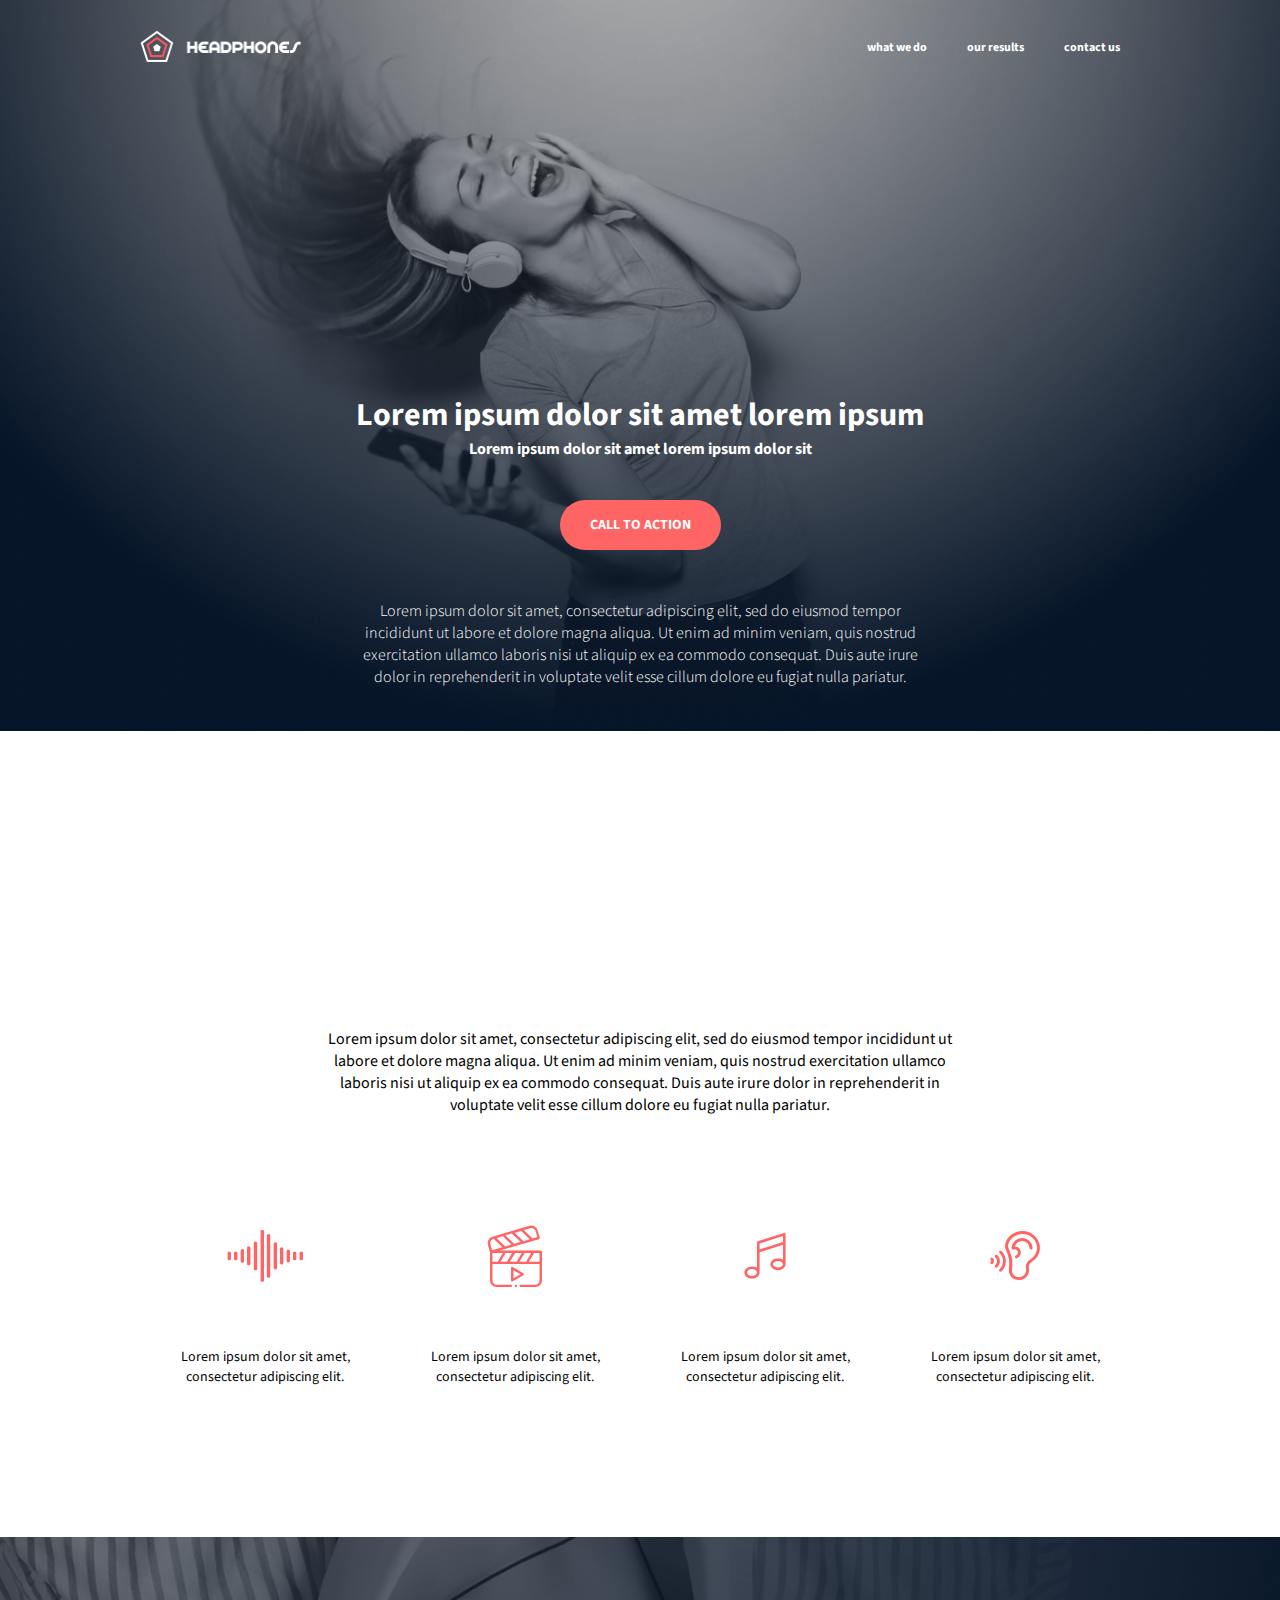
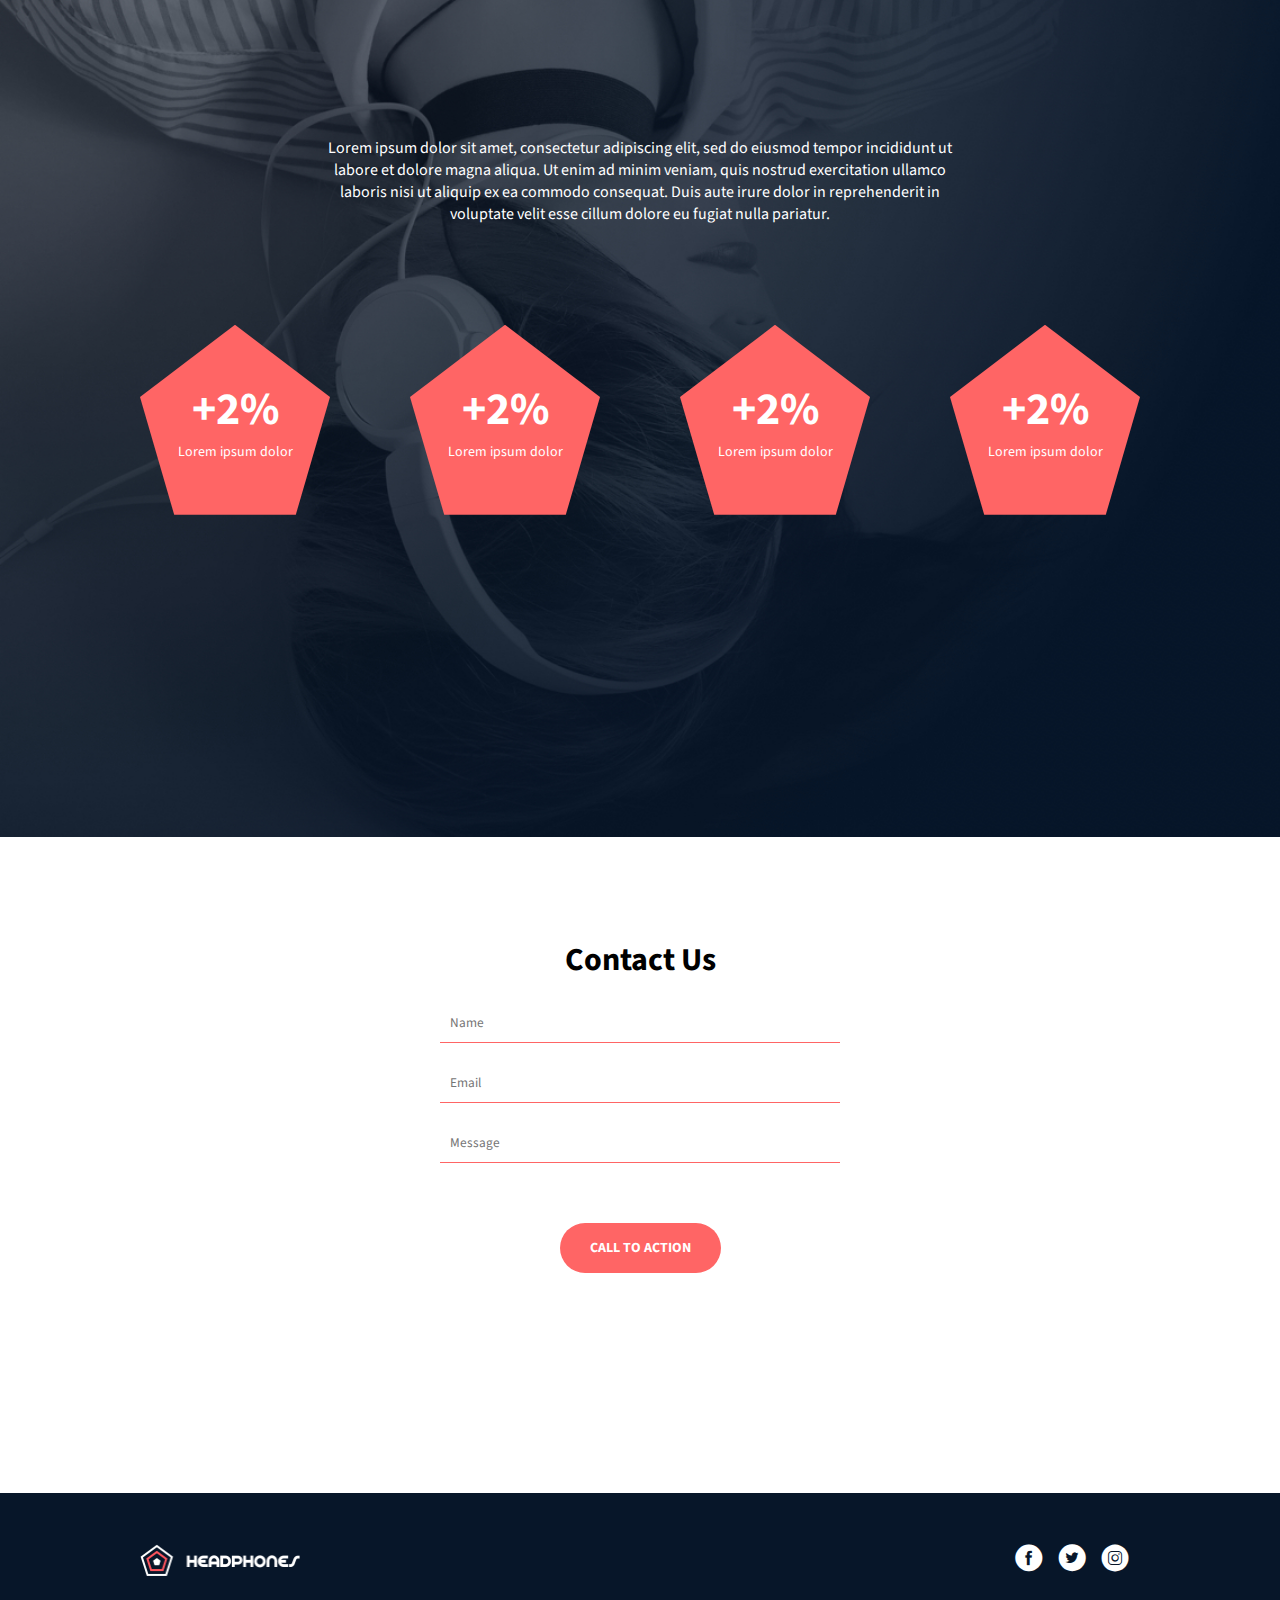
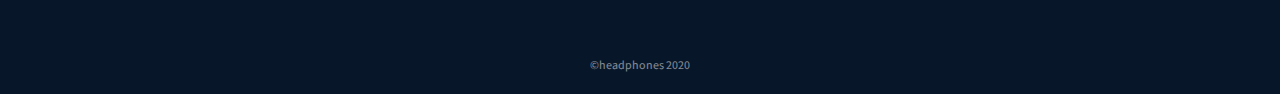
<file: headphones/6-index.html>
<!DOCTYPE html>
<html lang="en">
  <head>
    <meta charset="UTF-8" />
    <meta name="viewport" content="width=device-width, initial-scale=1.0" />
    <title>Headphones</title>
    <link rel="stylesheet" href="holberton_school-icon/style.css" />
    <link rel="stylesheet" href="6-styles.css" />
  </head>
  <body>
    <header>
      <div class="header">
        <img src="images/logo_headphones.png" alt="Logo" />
        <input type="checkbox" id="hidden" />
        <label
          for="hidden"
          class="holberton_school-icon-menu"
          id="menu-icon"
        ></label>
        <ul>
          <li><a href="#">what we do</a></li>
          <li><a href="#">our results</a></li>
          <li><a href="#">contact us</a></li>
        </ul>
      </div>
      <div class="header-content">
        <h1>Lorem ipsum dolor sit amet lorem ipsum</h1>
        <h2>Lorem ipsum dolor sit amet lorem ipsum dolor sit</h2>
        <button>CALL TO ACTION</button>
        <p>
          Lorem ipsum dolor sit amet, consectetur adipiscing elit, sed do
          eiusmod tempor incididunt ut labore et dolore magna aliqua. Ut enim ad
          minim veniam, quis nostrud exercitation ullamco laboris nisi ut
          aliquip ex ea commodo consequat. Duis aute irure dolor in
          reprehenderit in voluptate velit esse cillum dolore eu fugiat nulla
          pariatur.
        </p>
      </div>
    </header>
    <section class="what-we-do">
      <p>
        Lorem ipsum dolor sit amet, consectetur adipiscing elit, sed do eiusmod
        tempor incididunt ut labore et dolore magna aliqua. Ut enim ad minim
        veniam, quis nostrud exercitation ullamco laboris nisi ut aliquip ex ea
        commodo consequat. Duis aute irure dolor in reprehenderit in voluptate
        velit esse cillum dolore eu fugiat nulla pariatur.
      </p>
      <div class="row">
        <div class="col">
          <i class="holberton_school-icon-ic_sound"></i>
          <span>Lorem ipsum dolor sit amet, consectetur adipiscing elit.</span>
        </div>
        <div class="col">
          <i class="holberton_school-icon-ic_video"></i>
          <span>Lorem ipsum dolor sit amet, consectetur adipiscing elit.</span>
        </div>
        <div class="col">
          <i class="holberton_school-icon-ic_music"></i>
          <span>Lorem ipsum dolor sit amet, consectetur adipiscing elit.</span>
        </div>
        <div class="col">
          <i class="holberton_school-icon-ic_hearing"></i>
          <span>Lorem ipsum dolor sit amet, consectetur adipiscing elit.</span>
        </div>
      </div>
    </section>
    <section class="our-results">
      <div class="res-content">
        <p>
          Lorem ipsum dolor sit amet, consectetur adipiscing elit, sed do
          eiusmod tempor incididunt ut labore et dolore magna aliqua. Ut enim ad
          minim veniam, quis nostrud exercitation ullamco laboris nisi ut
          aliquip ex ea commodo consequat. Duis aute irure dolor in
          reprehenderit in voluptate velit esse cillum dolore eu fugiat nulla
          pariatur.
        </p>
        <div class="row">
          <div class="col">
            <h3>+2%</h3>
            <span>Lorem ipsum dolor</span>
          </div>
          <div class="col">
            <h3>+2%</h3>
            <span>Lorem ipsum dolor</span>
          </div>
          <div class="col">
            <h3>+2%</h3>
            <span>Lorem ipsum dolor</span>
          </div>
          <div class="col">
            <h3>+2%</h3>
            <span>Lorem ipsum dolor</span>
          </div>
        </div>
      </div>
    </section>
    <section class="contact">
      <form>
        <h1>Contact Us</h1>
        <input type="text" placeholder="Name" />
        <input type="text" placeholder="Email" />
        <input type="text" placeholder="Message" />
        <button>CALL TO ACTION</button>
      </form>
    </section>
    <footer>
      <div class="content">
        <img src="images/logo_headphones.png" width="160px" alt="Logo" />
        <div class="icons">
          <i class="holberton_school-icon-ic_facebook"></i>
          <i class="holberton_school-icon-ic_twitter"></i>
          <i class="holberton_school-icon-ic_instagram"></i>
        </div>
      </div>
      <p>&copy;headphones 2020</p>
    </footer>
  </body>
</html>
</file>
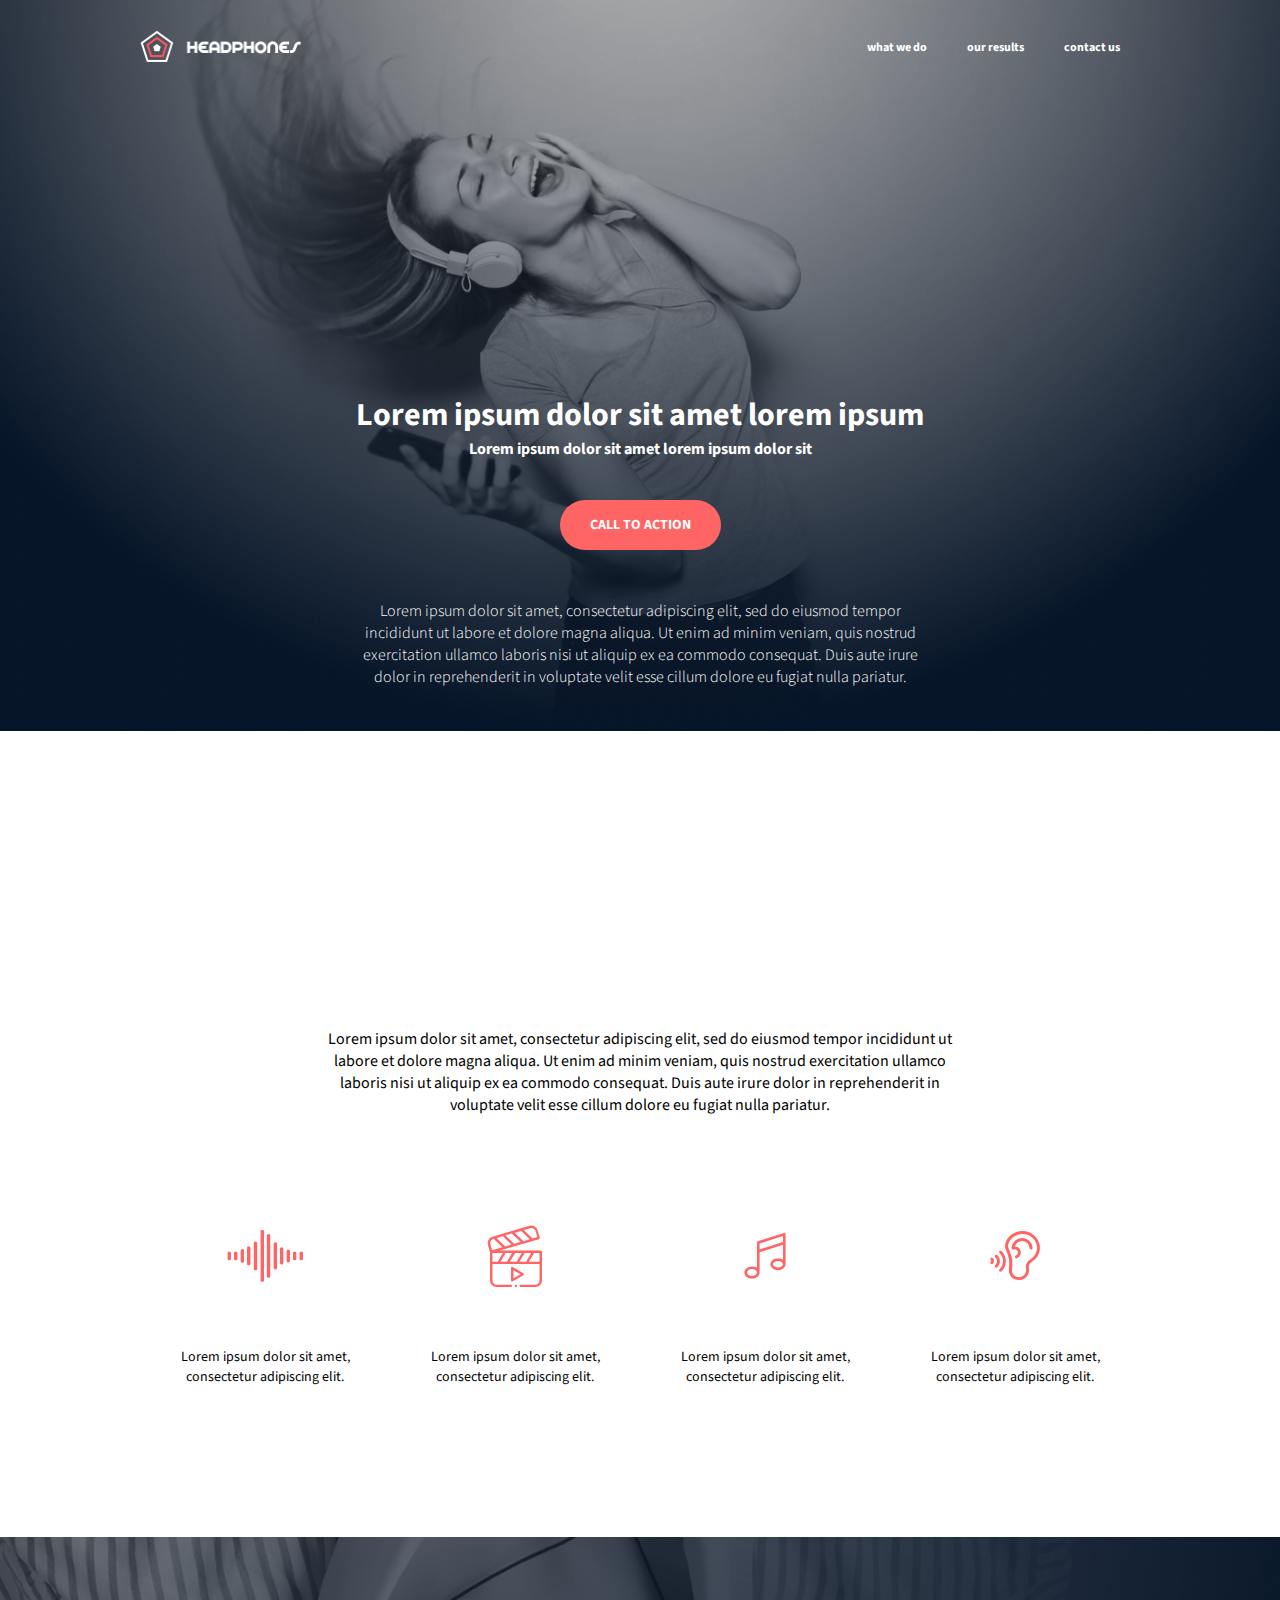
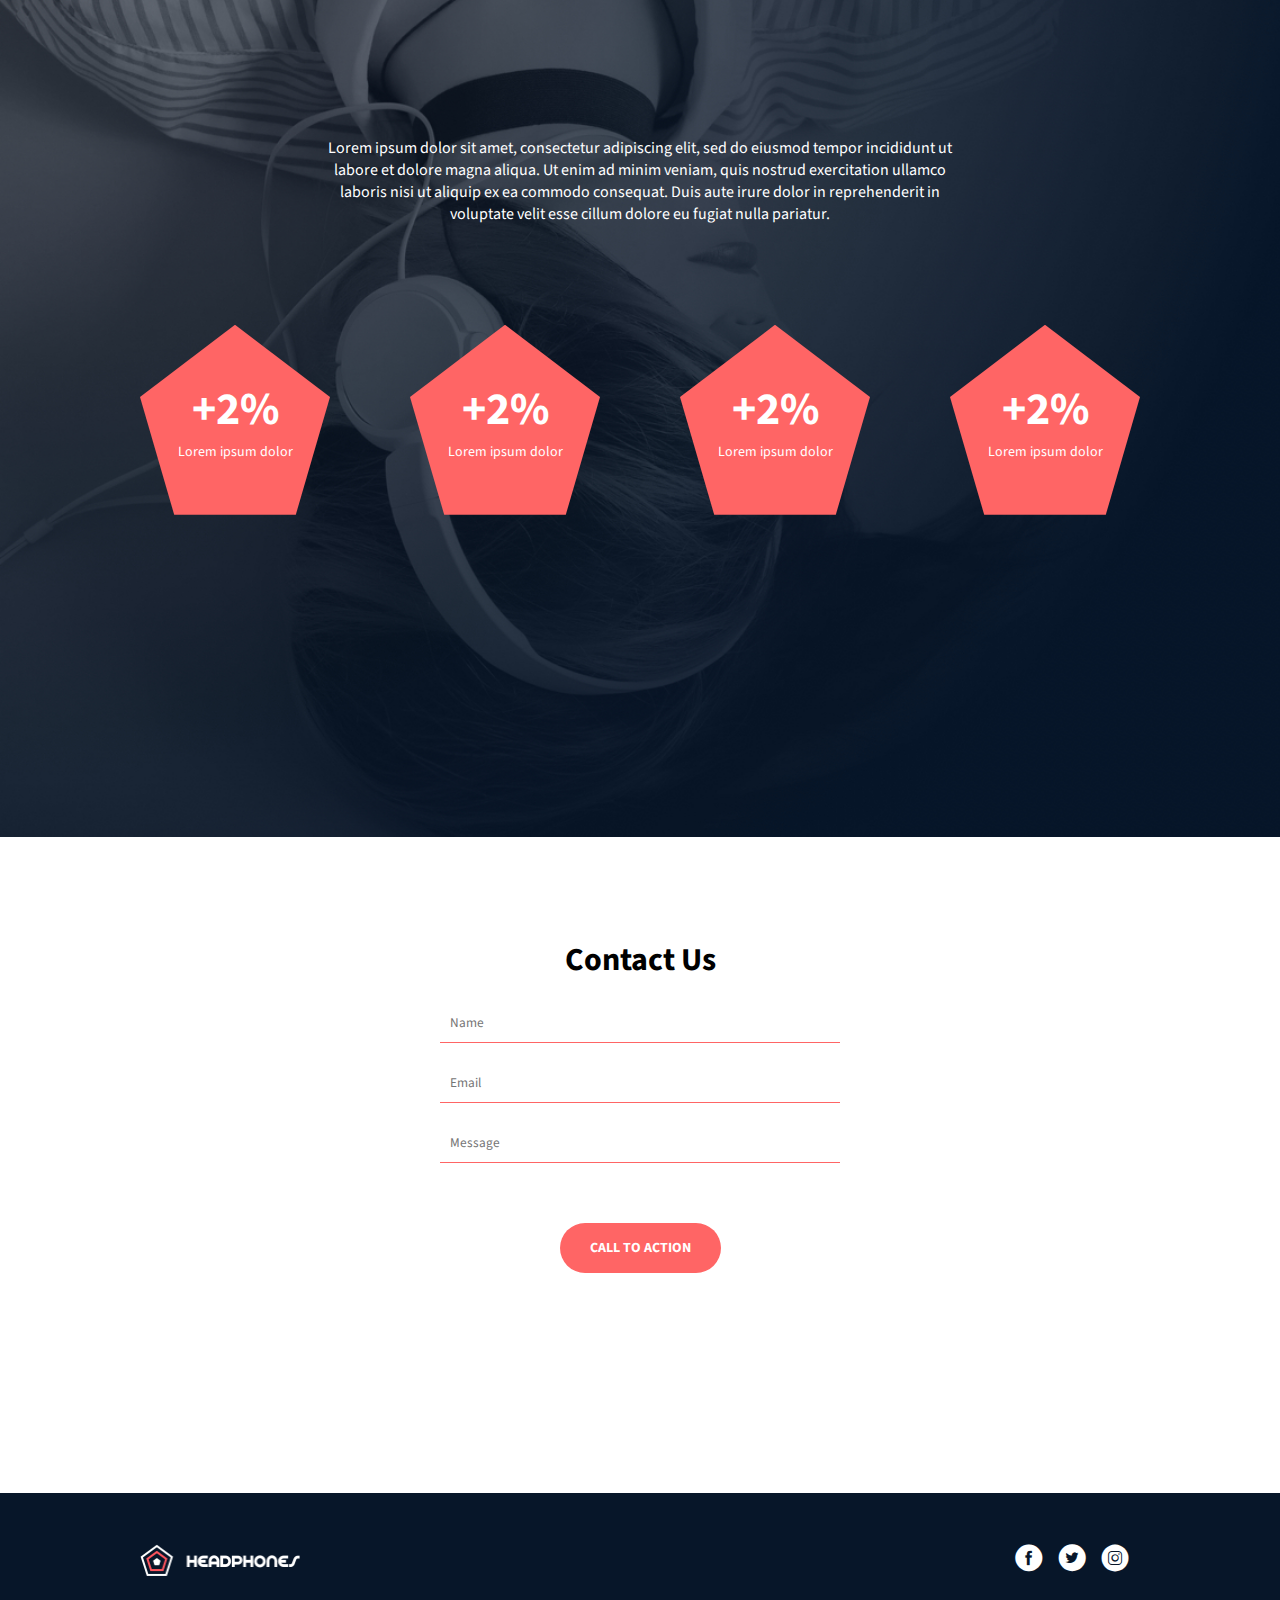
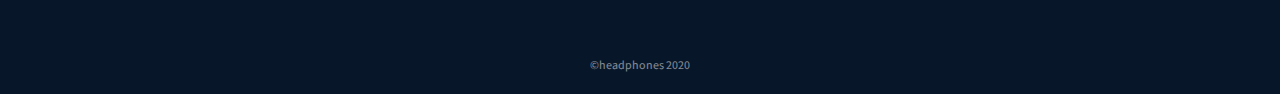
<file: headphones/7-index.html>
<!DOCTYPE html>
<html lang="en">
  <head>
    <meta charset="UTF-8" />
    <meta name="viewport" content="width=device-width, initial-scale=1.0" />
    <title>Headphones</title>
    <link rel="stylesheet" href="holberton_school-icon/style.css" />
    <link rel="stylesheet" href="7-styles.css" />
  </head>
  <body>
    <header>
      <div class="header">
        <img src="images/logo_headphones.png" alt="Logo" />
        <input type="checkbox" id="hidden" />
        <label
          for="hidden"
          class="holberton_school-icon-menu"
          id="menu-icon"
        ></label>
        <ul>
          <li><a href="#">what we do</a></li>
          <li><a href="#">our results</a></li>
          <li><a href="#">contact us</a></li>
        </ul>
      </div>
      <div class="header-content">
        <h1>Lorem ipsum dolor sit amet lorem ipsum</h1>
        <h2>Lorem ipsum dolor sit amet lorem ipsum dolor sit</h2>
        <button>CALL TO ACTION</button>
        <p>
          Lorem ipsum dolor sit amet, consectetur adipiscing elit, sed do
          eiusmod tempor incididunt ut labore et dolore magna aliqua. Ut enim ad
          minim veniam, quis nostrud exercitation ullamco laboris nisi ut
          aliquip ex ea commodo consequat. Duis aute irure dolor in
          reprehenderit in voluptate velit esse cillum dolore eu fugiat nulla
          pariatur.
        </p>
      </div>
    </header>
    <section class="what-we-do">
      <p>
        Lorem ipsum dolor sit amet, consectetur adipiscing elit, sed do eiusmod
        tempor incididunt ut labore et dolore magna aliqua. Ut enim ad minim
        veniam, quis nostrud exercitation ullamco laboris nisi ut aliquip ex ea
        commodo consequat. Duis aute irure dolor in reprehenderit in voluptate
        velit esse cillum dolore eu fugiat nulla pariatur.
      </p>
      <div class="row">
        <div class="col">
          <i class="holberton_school-icon-ic_sound"></i>
          <span>Lorem ipsum dolor sit amet, consectetur adipiscing elit.</span>
        </div>
        <div class="col">
          <i class="holberton_school-icon-ic_video"></i>
          <span>Lorem ipsum dolor sit amet, consectetur adipiscing elit.</span>
        </div>
        <div class="col">
          <i class="holberton_school-icon-ic_music"></i>
          <span>Lorem ipsum dolor sit amet, consectetur adipiscing elit.</span>
        </div>
        <div class="col">
          <i class="holberton_school-icon-ic_hearing"></i>
          <span>Lorem ipsum dolor sit amet, consectetur adipiscing elit.</span>
        </div>
      </div>
    </section>
    <section class="our-results">
      <div class="res-content">
        <p>
          Lorem ipsum dolor sit amet, consectetur adipiscing elit, sed do
          eiusmod tempor incididunt ut labore et dolore magna aliqua. Ut enim ad
          minim veniam, quis nostrud exercitation ullamco laboris nisi ut
          aliquip ex ea commodo consequat. Duis aute irure dolor in
          reprehenderit in voluptate velit esse cillum dolore eu fugiat nulla
          pariatur.
        </p>
        <div class="row">
          <div class="col">
            <h3>+2%</h3>
            <span>Lorem ipsum dolor</span>
          </div>
          <div class="col">
            <h3>+2%</h3>
            <span>Lorem ipsum dolor</span>
          </div>
          <div class="col">
            <h3>+2%</h3>
            <span>Lorem ipsum dolor</span>
          </div>
          <div class="col">
            <h3>+2%</h3>
            <span>Lorem ipsum dolor</span>
          </div>
        </div>
      </div>
    </section>
    <section class="contact">
      <form>
        <h1>Contact Us</h1>
        <input type="text" placeholder="Name" />
        <input type="text" placeholder="Email" />
        <input type="text" placeholder="Message" />
        <button>CALL TO ACTION</button>
      </form>
    </section>
    <footer>
      <div class="content">
        <img src="images/logo_headphones.png" width="160px" alt="Logo" />
        <div class="icons">
          <i class="holberton_school-icon-ic_facebook"></i>
          <i class="holberton_school-icon-ic_twitter"></i>
          <i class="holberton_school-icon-ic_instagram"></i>
        </div>
      </div>
      <p>&copy;headphones 2020</p>
    </footer>
  </body>
</html>
</file>
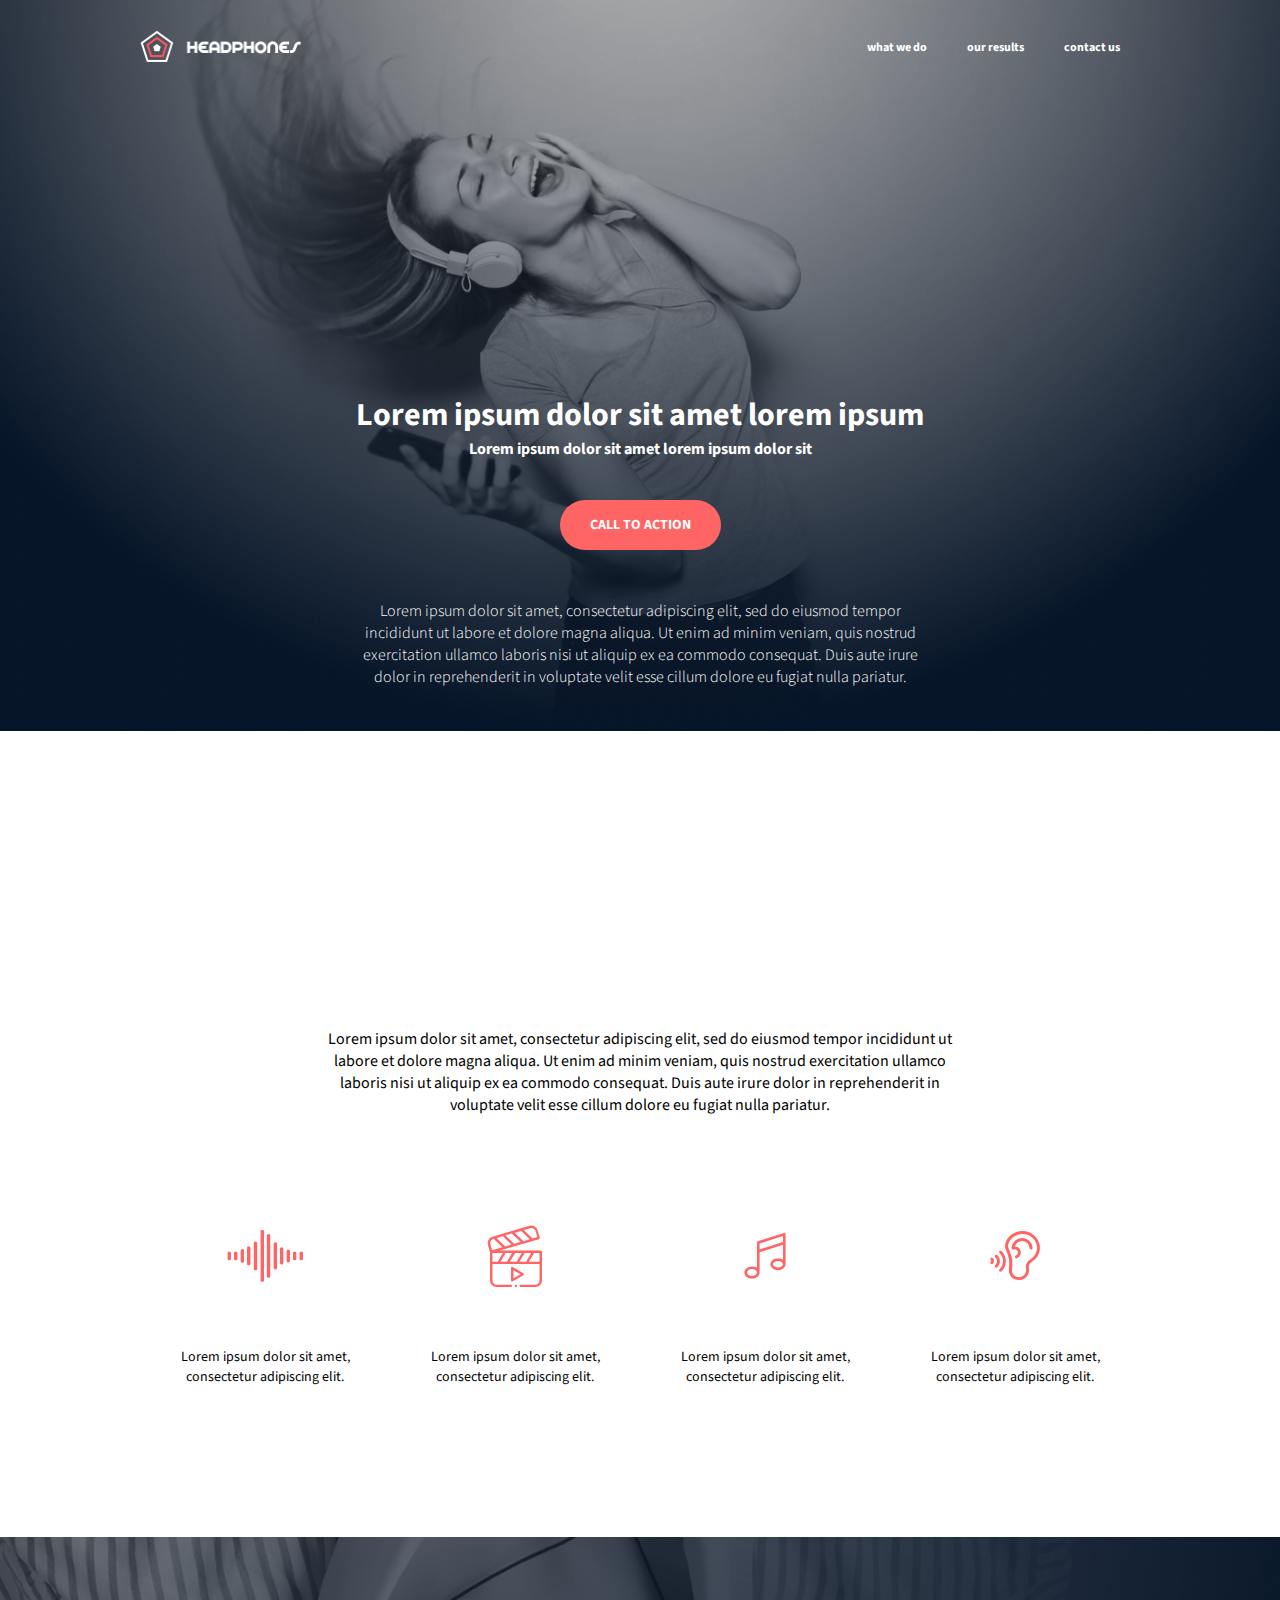
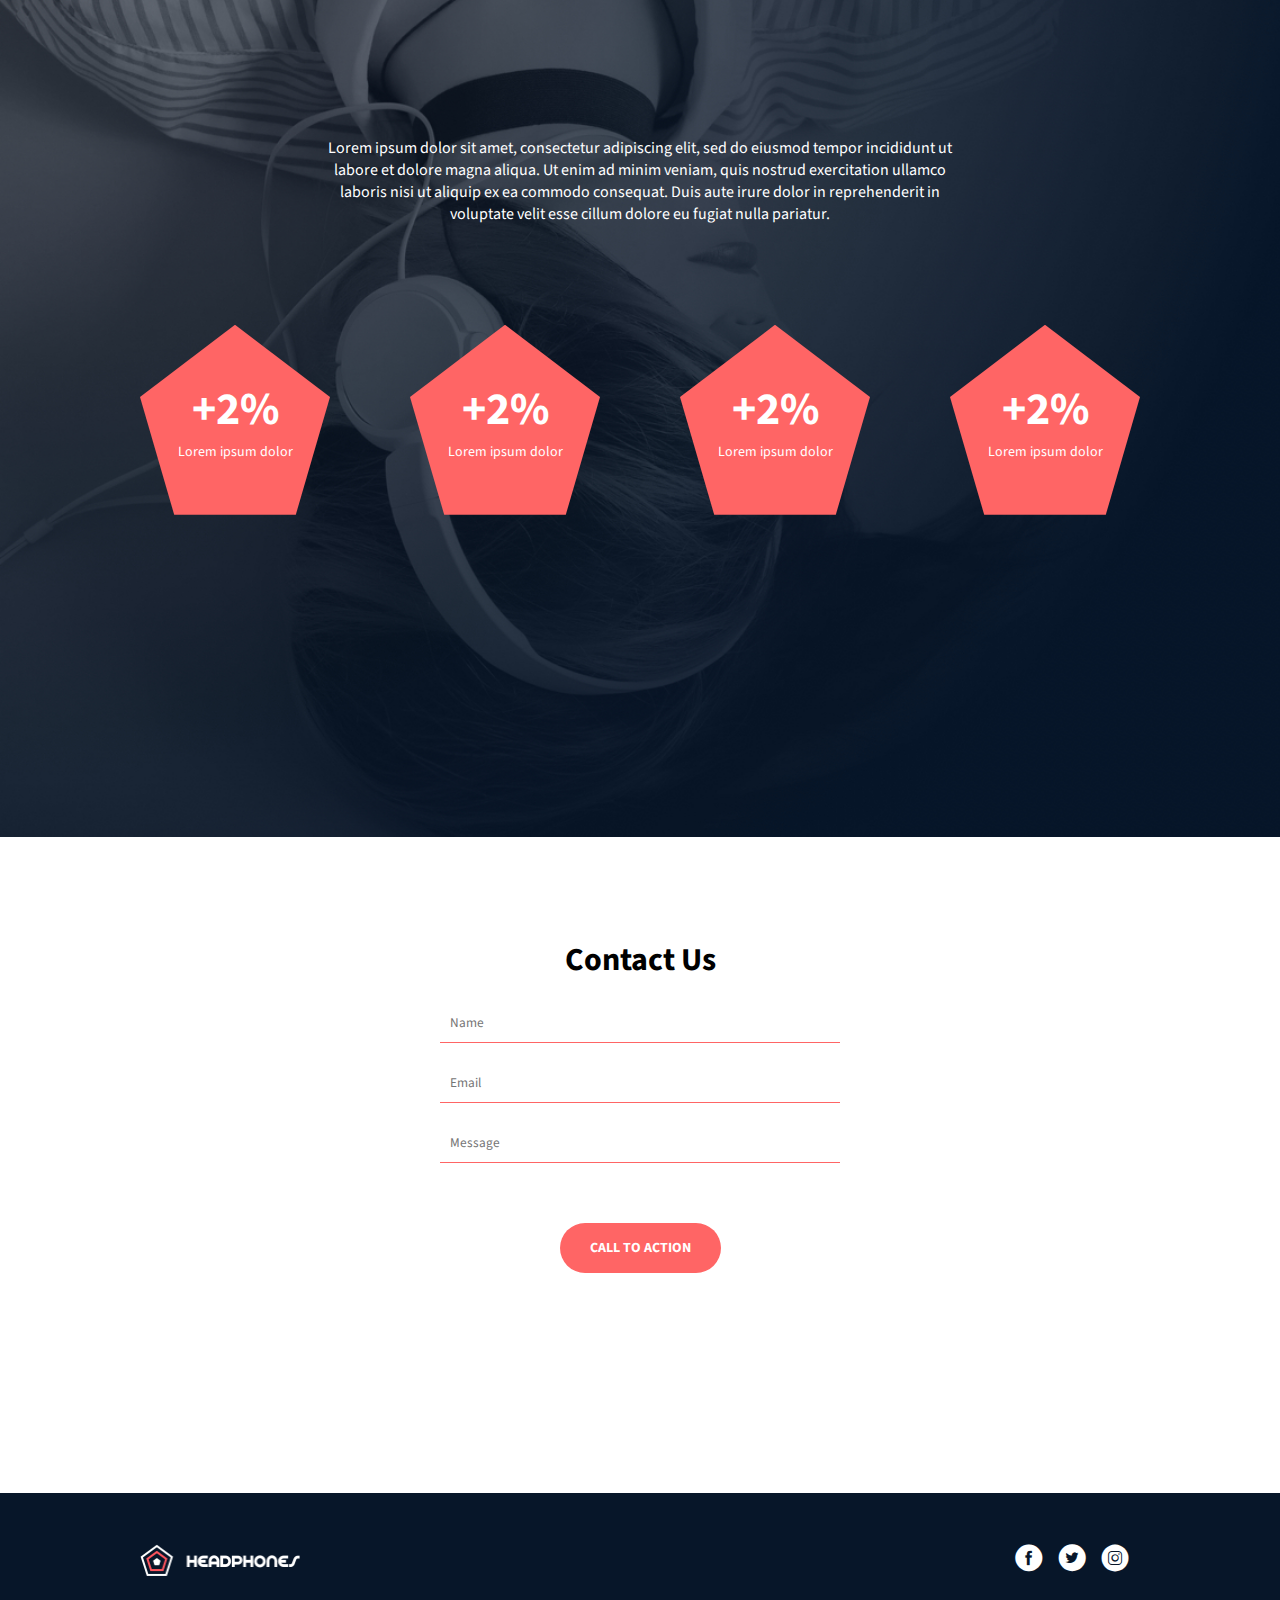
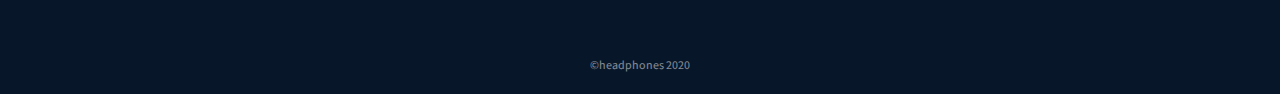
<file: headphones/8-index.html>
<!DOCTYPE html>
<html lang="en">
  <head>
    <meta charset="UTF-8" />
    <meta name="viewport" content="width=device-width, initial-scale=1.0" />
    <title>Headphones</title>
    <link rel="stylesheet" href="holberton_school-icon/style.css" />
    <link rel="stylesheet" href="8-styles.css" />
  </head>
  <body>
    <header>
      <div class="header">
        <img src="images/logo_headphones.png" alt="Logo" />
        <i class="holberton_school-icon-menu" id="menu-icon"></i>
        <ul>
          <li><a href="#">what we do</a></li>
          <li><a href="#">our results</a></li>
          <li><a href="#">contact us</a></li>
        </ul>
      </div>
      <div class="header-content">
        <h1>Lorem ipsum dolor sit amet lorem ipsum</h1>
        <h2>Lorem ipsum dolor sit amet lorem ipsum dolor sit</h2>
        <button>CALL TO ACTION</button>
        <p>
          Lorem ipsum dolor sit amet, consectetur adipiscing elit, sed do
          eiusmod tempor incididunt ut labore et dolore magna aliqua. Ut enim ad
          minim veniam, quis nostrud exercitation ullamco laboris nisi ut
          aliquip ex ea commodo consequat. Duis aute irure dolor in
          reprehenderit in voluptate velit esse cillum dolore eu fugiat nulla
          pariatur.
        </p>
      </div>
    </header>
    <section class="what-we-do">
      <p>
        Lorem ipsum dolor sit amet, consectetur adipiscing elit, sed do eiusmod
        tempor incididunt ut labore et dolore magna aliqua. Ut enim ad minim
        veniam, quis nostrud exercitation ullamco laboris nisi ut aliquip ex ea
        commodo consequat. Duis aute irure dolor in reprehenderit in voluptate
        velit esse cillum dolore eu fugiat nulla pariatur.
      </p>
      <div class="row">
        <div class="col">
          <i class="holberton_school-icon-ic_sound"></i>
          <span>Lorem ipsum dolor sit amet, consectetur adipiscing elit.</span>
        </div>
        <div class="col">
          <i class="holberton_school-icon-ic_video"></i>
          <span>Lorem ipsum dolor sit amet, consectetur adipiscing elit.</span>
        </div>
        <div class="col">
          <i class="holberton_school-icon-ic_music"></i>
          <span>Lorem ipsum dolor sit amet, consectetur adipiscing elit.</span>
        </div>
        <div class="col">
          <i class="holberton_school-icon-ic_hearing"></i>
          <span>Lorem ipsum dolor sit amet, consectetur adipiscing elit.</span>
        </div>
      </div>
    </section>
    <section class="our-results">
      <div class="res-content">
        <p>
          Lorem ipsum dolor sit amet, consectetur adipiscing elit, sed do
          eiusmod tempor incididunt ut labore et dolore magna aliqua. Ut enim ad
          minim veniam, quis nostrud exercitation ullamco laboris nisi ut
          aliquip ex ea commodo consequat. Duis aute irure dolor in
          reprehenderit in voluptate velit esse cillum dolore eu fugiat nulla
          pariatur.
        </p>
        <div class="row">
          <div class="col">
            <h3>+2%</h3>
            <span>Lorem ipsum dolor</span>
          </div>
          <div class="col">
            <h3>+2%</h3>
            <span>Lorem ipsum dolor</span>
          </div>
          <div class="col">
            <h3>+2%</h3>
            <span>Lorem ipsum dolor</span>
          </div>
          <div class="col">
            <h3>+2%</h3>
            <span>Lorem ipsum dolor</span>
          </div>
        </div>
      </div>
    </section>
    <section class="contact">
      <form>
        <h1>Contact Us</h1>
        <input type="text" placeholder="Name" />
        <input type="text" placeholder="Email" />
        <input type="text" placeholder="Message" />
        <button>CALL TO ACTION</button>
      </form>
    </section>
    <footer>
      <div class="content">
        <img src="images/logo_headphones.png" width="160px" alt="Logo" />
        <div class="icons">
          <i class="holberton_school-icon-ic_facebook"></i>
          <i class="holberton_school-icon-ic_twitter"></i>
          <i class="holberton_school-icon-ic_instagram"></i>
        </div>
      </div>
      <p>&copy;headphones 2020</p>
    </footer>
    <script src="8-script.js"></script>
  </body>
</html>
</file>
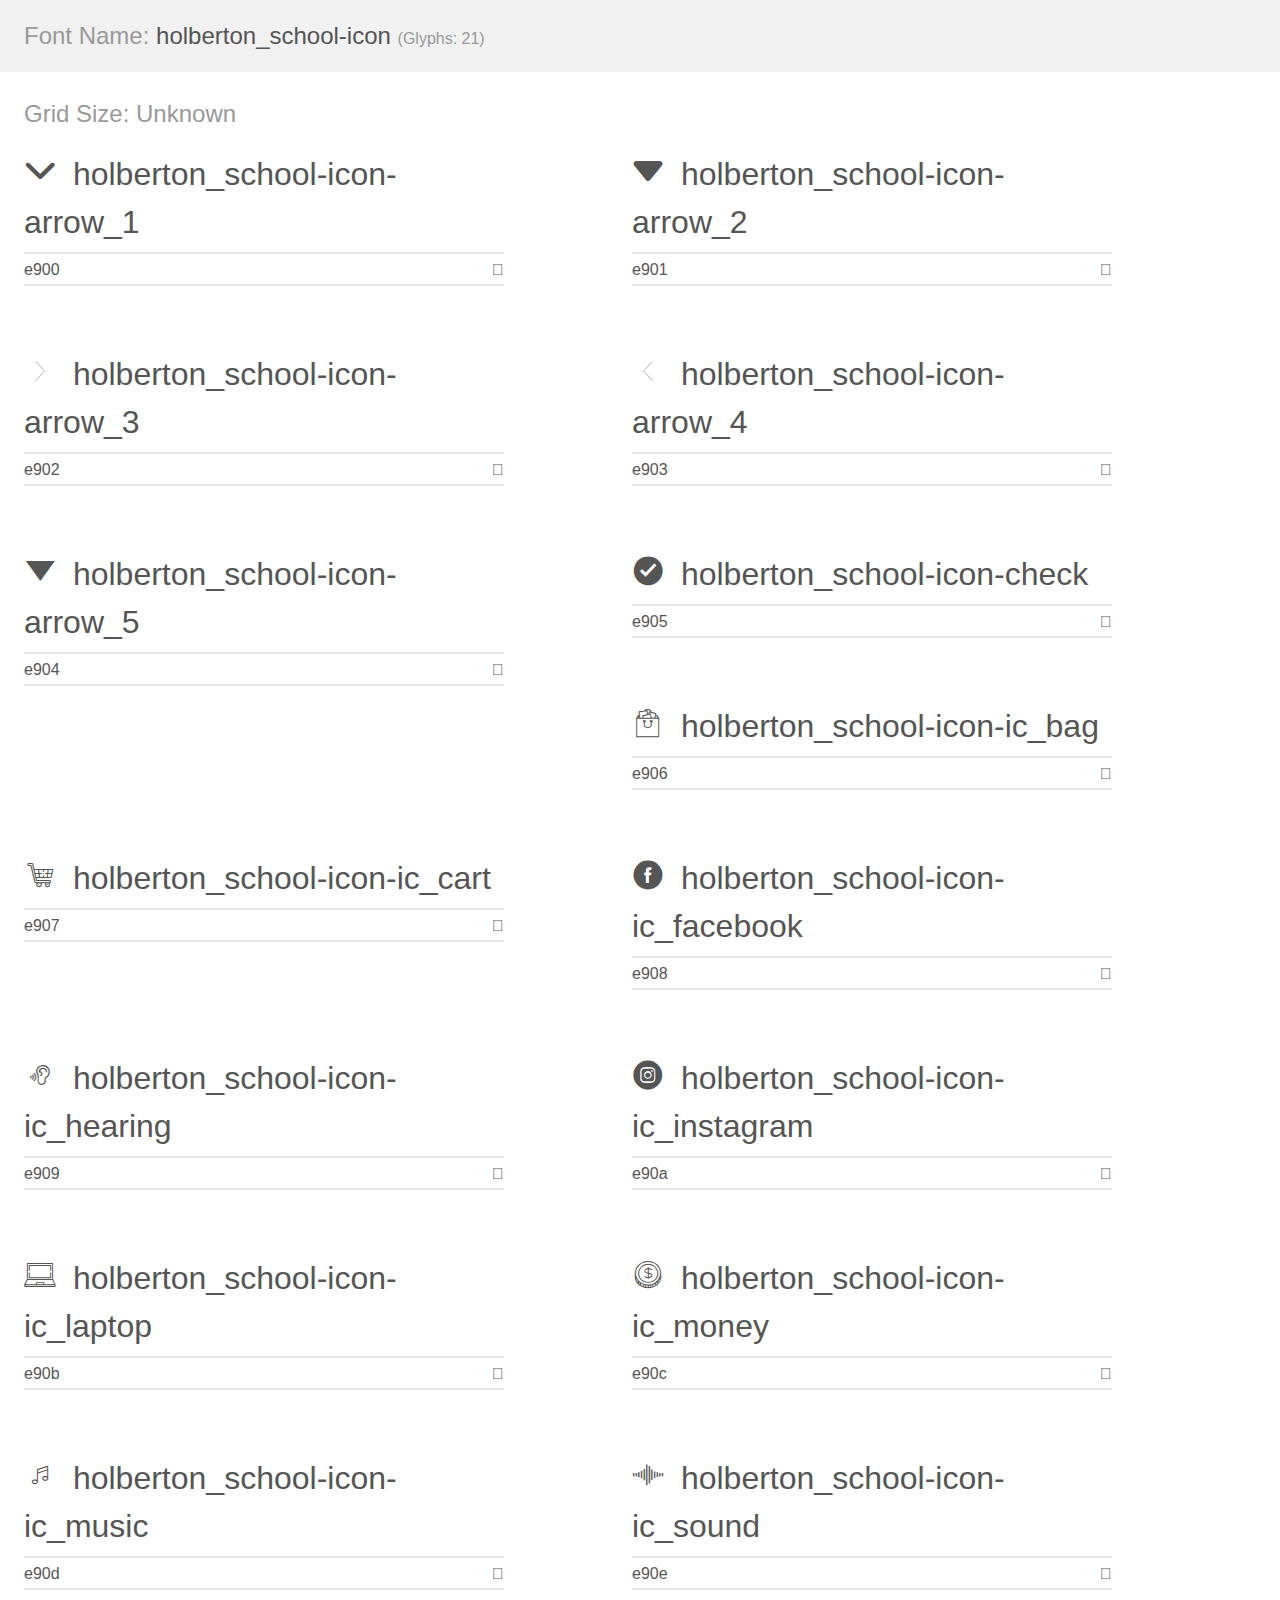
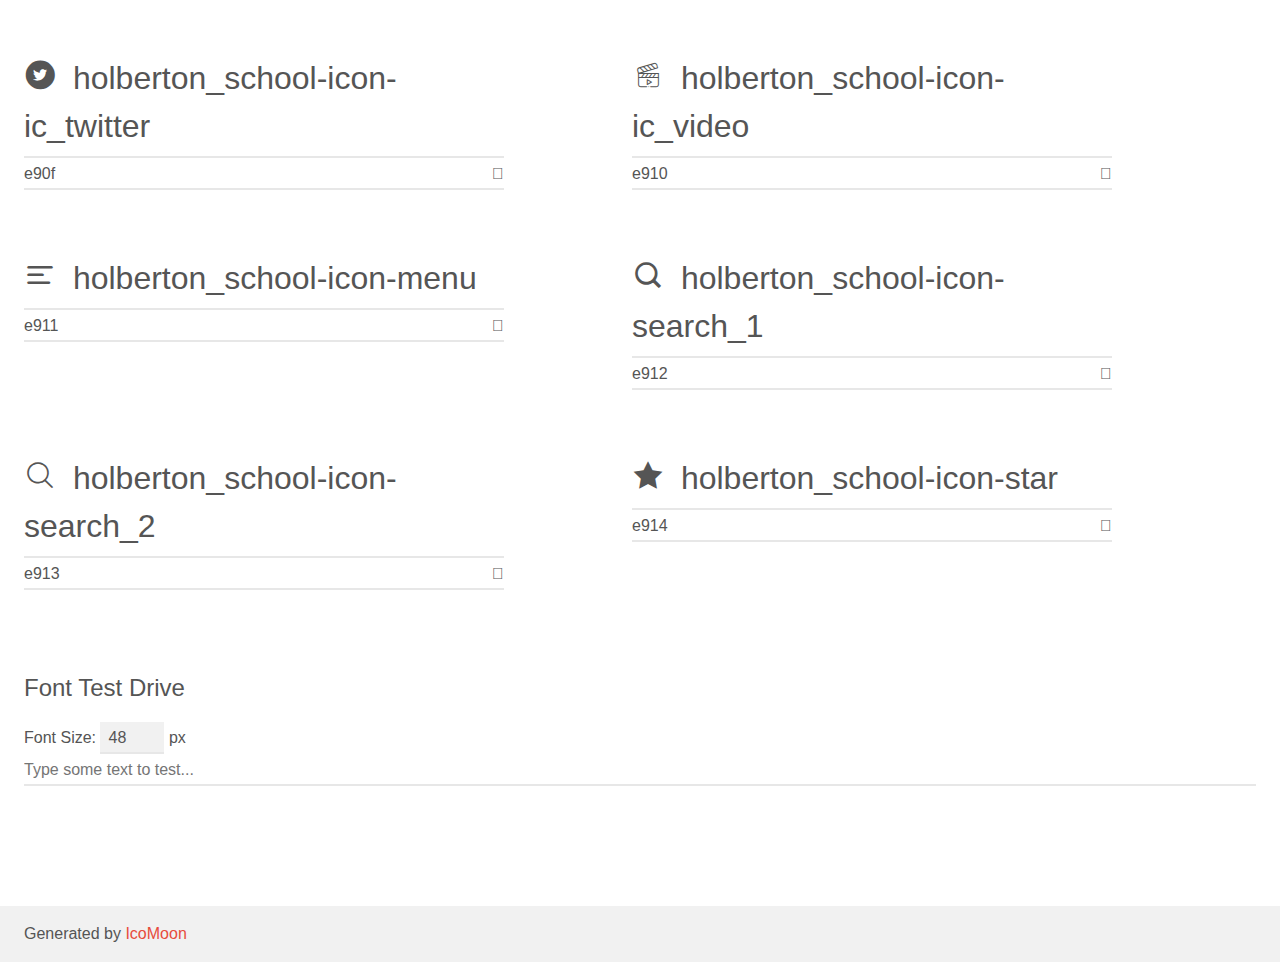
<file: headphones/holberton_school-icon/demo.html>
<!doctype html>
<html>
<head>
    <meta charset="utf-8">
    <title>IcoMoon Demo</title>
    <meta name="description" content="An Icon Font Generated By IcoMoon.io">
    <meta name="viewport" content="width=device-width, initial-scale=1">
    <link rel="stylesheet" href="demo-files/demo.css">
    <link rel="stylesheet" href="style.css"></head>
<body>
    <div class="bgc1 clearfix">
        <h1 class="mhmm mvm"><span class="fgc1">Font Name:</span> holberton_school-icon <small class="fgc1">(Glyphs:&nbsp;21)</small></h1>
    </div>
    <div class="clearfix mhl ptl">
        <h1 class="mvm mtn fgc1">Grid Size: Unknown</h1>
        <div class="glyph fs1">
            <div class="clearfix bshadow0 pbs">
                <span class="holberton_school-icon-arrow_1"></span>
                <span class="mls"> holberton_school-icon-arrow_1</span>
            </div>
            <fieldset class="fs0 size1of1 clearfix hidden-false">
                <input type="text" readonly value="e900" class="unit size1of2" />
                <input type="text" maxlength="1" readonly value="&#xe900;" class="unitRight size1of2 talign-right" />
            </fieldset>
            <div class="fs0 bshadow0 clearfix hidden-true">
                <span class="unit pvs fgc1">liga: </span>
                <input type="text" readonly value="" class="liga unitRight" />
            </div>
        </div>
        <div class="glyph fs1">
            <div class="clearfix bshadow0 pbs">
                <span class="holberton_school-icon-arrow_2"></span>
                <span class="mls"> holberton_school-icon-arrow_2</span>
            </div>
            <fieldset class="fs0 size1of1 clearfix hidden-false">
                <input type="text" readonly value="e901" class="unit size1of2" />
                <input type="text" maxlength="1" readonly value="&#xe901;" class="unitRight size1of2 talign-right" />
            </fieldset>
            <div class="fs0 bshadow0 clearfix hidden-true">
                <span class="unit pvs fgc1">liga: </span>
                <input type="text" readonly value="" class="liga unitRight" />
            </div>
        </div>
        <div class="glyph fs1">
            <div class="clearfix bshadow0 pbs">
                <span class="holberton_school-icon-arrow_3"></span>
                <span class="mls"> holberton_school-icon-arrow_3</span>
            </div>
            <fieldset class="fs0 size1of1 clearfix hidden-false">
                <input type="text" readonly value="e902" class="unit size1of2" />
                <input type="text" maxlength="1" readonly value="&#xe902;" class="unitRight size1of2 talign-right" />
            </fieldset>
            <div class="fs0 bshadow0 clearfix hidden-true">
                <span class="unit pvs fgc1">liga: </span>
                <input type="text" readonly value="" class="liga unitRight" />
            </div>
        </div>
        <div class="glyph fs1">
            <div class="clearfix bshadow0 pbs">
                <span class="holberton_school-icon-arrow_4"></span>
                <span class="mls"> holberton_school-icon-arrow_4</span>
            </div>
            <fieldset class="fs0 size1of1 clearfix hidden-false">
                <input type="text" readonly value="e903" class="unit size1of2" />
                <input type="text" maxlength="1" readonly value="&#xe903;" class="unitRight size1of2 talign-right" />
            </fieldset>
            <div class="fs0 bshadow0 clearfix hidden-true">
                <span class="unit pvs fgc1">liga: </span>
                <input type="text" readonly value="" class="liga unitRight" />
            </div>
        </div>
        <div class="glyph fs1">
            <div class="clearfix bshadow0 pbs">
                <span class="holberton_school-icon-arrow_5"></span>
                <span class="mls"> holberton_school-icon-arrow_5</span>
            </div>
            <fieldset class="fs0 size1of1 clearfix hidden-false">
                <input type="text" readonly value="e904" class="unit size1of2" />
                <input type="text" maxlength="1" readonly value="&#xe904;" class="unitRight size1of2 talign-right" />
            </fieldset>
            <div class="fs0 bshadow0 clearfix hidden-true">
                <span class="unit pvs fgc1">liga: </span>
                <input type="text" readonly value="" class="liga unitRight" />
            </div>
        </div>
        <div class="glyph fs1">
            <div class="clearfix bshadow0 pbs">
                <span class="holberton_school-icon-check"></span>
                <span class="mls"> holberton_school-icon-check</span>
            </div>
            <fieldset class="fs0 size1of1 clearfix hidden-false">
                <input type="text" readonly value="e905" class="unit size1of2" />
                <input type="text" maxlength="1" readonly value="&#xe905;" class="unitRight size1of2 talign-right" />
            </fieldset>
            <div class="fs0 bshadow0 clearfix hidden-true">
                <span class="unit pvs fgc1">liga: </span>
                <input type="text" readonly value="" class="liga unitRight" />
            </div>
        </div>
        <div class="glyph fs1">
            <div class="clearfix bshadow0 pbs">
                <span class="holberton_school-icon-ic_bag"></span>
                <span class="mls"> holberton_school-icon-ic_bag</span>
            </div>
            <fieldset class="fs0 size1of1 clearfix hidden-false">
                <input type="text" readonly value="e906" class="unit size1of2" />
                <input type="text" maxlength="1" readonly value="&#xe906;" class="unitRight size1of2 talign-right" />
            </fieldset>
            <div class="fs0 bshadow0 clearfix hidden-true">
                <span class="unit pvs fgc1">liga: </span>
                <input type="text" readonly value="" class="liga unitRight" />
            </div>
        </div>
        <div class="glyph fs1">
            <div class="clearfix bshadow0 pbs">
                <span class="holberton_school-icon-ic_cart"></span>
                <span class="mls"> holberton_school-icon-ic_cart</span>
            </div>
            <fieldset class="fs0 size1of1 clearfix hidden-false">
                <input type="text" readonly value="e907" class="unit size1of2" />
                <input type="text" maxlength="1" readonly value="&#xe907;" class="unitRight size1of2 talign-right" />
            </fieldset>
            <div class="fs0 bshadow0 clearfix hidden-true">
                <span class="unit pvs fgc1">liga: </span>
                <input type="text" readonly value="" class="liga unitRight" />
            </div>
        </div>
        <div class="glyph fs1">
            <div class="clearfix bshadow0 pbs">
                <span class="holberton_school-icon-ic_facebook"></span>
                <span class="mls"> holberton_school-icon-ic_facebook</span>
            </div>
            <fieldset class="fs0 size1of1 clearfix hidden-false">
                <input type="text" readonly value="e908" class="unit size1of2" />
                <input type="text" maxlength="1" readonly value="&#xe908;" class="unitRight size1of2 talign-right" />
            </fieldset>
            <div class="fs0 bshadow0 clearfix hidden-true">
                <span class="unit pvs fgc1">liga: </span>
                <input type="text" readonly value="" class="liga unitRight" />
            </div>
        </div>
        <div class="glyph fs1">
            <div class="clearfix bshadow0 pbs">
                <span class="holberton_school-icon-ic_hearing"></span>
                <span class="mls"> holberton_school-icon-ic_hearing</span>
            </div>
            <fieldset class="fs0 size1of1 clearfix hidden-false">
                <input type="text" readonly value="e909" class="unit size1of2" />
                <input type="text" maxlength="1" readonly value="&#xe909;" class="unitRight size1of2 talign-right" />
            </fieldset>
            <div class="fs0 bshadow0 clearfix hidden-true">
                <span class="unit pvs fgc1">liga: </span>
                <input type="text" readonly value="" class="liga unitRight" />
            </div>
        </div>
        <div class="glyph fs1">
            <div class="clearfix bshadow0 pbs">
                <span class="holberton_school-icon-ic_instagram"></span>
                <span class="mls"> holberton_school-icon-ic_instagram</span>
            </div>
            <fieldset class="fs0 size1of1 clearfix hidden-false">
                <input type="text" readonly value="e90a" class="unit size1of2" />
                <input type="text" maxlength="1" readonly value="&#xe90a;" class="unitRight size1of2 talign-right" />
            </fieldset>
            <div class="fs0 bshadow0 clearfix hidden-true">
                <span class="unit pvs fgc1">liga: </span>
                <input type="text" readonly value="" class="liga unitRight" />
            </div>
        </div>
        <div class="glyph fs1">
            <div class="clearfix bshadow0 pbs">
                <span class="holberton_school-icon-ic_laptop"></span>
                <span class="mls"> holberton_school-icon-ic_laptop</span>
            </div>
            <fieldset class="fs0 size1of1 clearfix hidden-false">
                <input type="text" readonly value="e90b" class="unit size1of2" />
                <input type="text" maxlength="1" readonly value="&#xe90b;" class="unitRight size1of2 talign-right" />
            </fieldset>
            <div class="fs0 bshadow0 clearfix hidden-true">
                <span class="unit pvs fgc1">liga: </span>
                <input type="text" readonly value="" class="liga unitRight" />
            </div>
        </div>
        <div class="glyph fs1">
            <div class="clearfix bshadow0 pbs">
                <span class="holberton_school-icon-ic_money"></span>
                <span class="mls"> holberton_school-icon-ic_money</span>
            </div>
            <fieldset class="fs0 size1of1 clearfix hidden-false">
                <input type="text" readonly value="e90c" class="unit size1of2" />
                <input type="text" maxlength="1" readonly value="&#xe90c;" class="unitRight size1of2 talign-right" />
            </fieldset>
            <div class="fs0 bshadow0 clearfix hidden-true">
                <span class="unit pvs fgc1">liga: </span>
                <input type="text" readonly value="" class="liga unitRight" />
            </div>
        </div>
        <div class="glyph fs1">
            <div class="clearfix bshadow0 pbs">
                <span class="holberton_school-icon-ic_music"></span>
                <span class="mls"> holberton_school-icon-ic_music</span>
            </div>
            <fieldset class="fs0 size1of1 clearfix hidden-false">
                <input type="text" readonly value="e90d" class="unit size1of2" />
                <input type="text" maxlength="1" readonly value="&#xe90d;" class="unitRight size1of2 talign-right" />
            </fieldset>
            <div class="fs0 bshadow0 clearfix hidden-true">
                <span class="unit pvs fgc1">liga: </span>
                <input type="text" readonly value="" class="liga unitRight" />
            </div>
        </div>
        <div class="glyph fs1">
            <div class="clearfix bshadow0 pbs">
                <span class="holberton_school-icon-ic_sound"></span>
                <span class="mls"> holberton_school-icon-ic_sound</span>
            </div>
            <fieldset class="fs0 size1of1 clearfix hidden-false">
                <input type="text" readonly value="e90e" class="unit size1of2" />
                <input type="text" maxlength="1" readonly value="&#xe90e;" class="unitRight size1of2 talign-right" />
            </fieldset>
            <div class="fs0 bshadow0 clearfix hidden-true">
                <span class="unit pvs fgc1">liga: </span>
                <input type="text" readonly value="" class="liga unitRight" />
            </div>
        </div>
        <div class="glyph fs1">
            <div class="clearfix bshadow0 pbs">
                <span class="holberton_school-icon-ic_twitter"></span>
                <span class="mls"> holberton_school-icon-ic_twitter</span>
            </div>
            <fieldset class="fs0 size1of1 clearfix hidden-false">
                <input type="text" readonly value="e90f" class="unit size1of2" />
                <input type="text" maxlength="1" readonly value="&#xe90f;" class="unitRight size1of2 talign-right" />
            </fieldset>
            <div class="fs0 bshadow0 clearfix hidden-true">
                <span class="unit pvs fgc1">liga: </span>
                <input type="text" readonly value="" class="liga unitRight" />
            </div>
        </div>
        <div class="glyph fs1">
            <div class="clearfix bshadow0 pbs">
                <span class="holberton_school-icon-ic_video"></span>
                <span class="mls"> holberton_school-icon-ic_video</span>
            </div>
            <fieldset class="fs0 size1of1 clearfix hidden-false">
                <input type="text" readonly value="e910" class="unit size1of2" />
                <input type="text" maxlength="1" readonly value="&#xe910;" class="unitRight size1of2 talign-right" />
            </fieldset>
            <div class="fs0 bshadow0 clearfix hidden-true">
                <span class="unit pvs fgc1">liga: </span>
                <input type="text" readonly value="" class="liga unitRight" />
            </div>
        </div>
        <div class="glyph fs1">
            <div class="clearfix bshadow0 pbs">
                <span class="holberton_school-icon-menu"></span>
                <span class="mls"> holberton_school-icon-menu</span>
            </div>
            <fieldset class="fs0 size1of1 clearfix hidden-false">
                <input type="text" readonly value="e911" class="unit size1of2" />
                <input type="text" maxlength="1" readonly value="&#xe911;" class="unitRight size1of2 talign-right" />
            </fieldset>
            <div class="fs0 bshadow0 clearfix hidden-true">
                <span class="unit pvs fgc1">liga: </span>
                <input type="text" readonly value="" class="liga unitRight" />
            </div>
        </div>
        <div class="glyph fs1">
            <div class="clearfix bshadow0 pbs">
                <span class="holberton_school-icon-search_1"></span>
                <span class="mls"> holberton_school-icon-search_1</span>
            </div>
            <fieldset class="fs0 size1of1 clearfix hidden-false">
                <input type="text" readonly value="e912" class="unit size1of2" />
                <input type="text" maxlength="1" readonly value="&#xe912;" class="unitRight size1of2 talign-right" />
            </fieldset>
            <div class="fs0 bshadow0 clearfix hidden-true">
                <span class="unit pvs fgc1">liga: </span>
                <input type="text" readonly value="" class="liga unitRight" />
            </div>
        </div>
        <div class="glyph fs1">
            <div class="clearfix bshadow0 pbs">
                <span class="holberton_school-icon-search_2"></span>
                <span class="mls"> holberton_school-icon-search_2</span>
            </div>
            <fieldset class="fs0 size1of1 clearfix hidden-false">
                <input type="text" readonly value="e913" class="unit size1of2" />
                <input type="text" maxlength="1" readonly value="&#xe913;" class="unitRight size1of2 talign-right" />
            </fieldset>
            <div class="fs0 bshadow0 clearfix hidden-true">
                <span class="unit pvs fgc1">liga: </span>
                <input type="text" readonly value="" class="liga unitRight" />
            </div>
        </div>
        <div class="glyph fs1">
            <div class="clearfix bshadow0 pbs">
                <span class="holberton_school-icon-star"></span>
                <span class="mls"> holberton_school-icon-star</span>
            </div>
            <fieldset class="fs0 size1of1 clearfix hidden-false">
                <input type="text" readonly value="e914" class="unit size1of2" />
                <input type="text" maxlength="1" readonly value="&#xe914;" class="unitRight size1of2 talign-right" />
            </fieldset>
            <div class="fs0 bshadow0 clearfix hidden-true">
                <span class="unit pvs fgc1">liga: </span>
                <input type="text" readonly value="" class="liga unitRight" />
            </div>
        </div>
    </div>

    <!--[if gt IE 8]><!-->
    <div class="mhl clearfix mbl">
        <h1>Font Test Drive</h1>
        <label>
            Font Size: <input id="fontSize" type="number" class="textbox0 mbm"
            min="8" value="48" />
            px
        </label>
        <input id="testText" type="text" class="phl size1of1 mvl"
        placeholder="Type some text to test..." value=""/>
        <div id="testDrive" class="holberton_school-icon-" style="font-family: holberton_school-icon">&nbsp;
        </div>
    </div>
    <!--<![endif]-->
    <div class="bgc1 clearfix">
        <p class="mhl">Generated by <a href="https://icomoon.io/app">IcoMoon</a></p>
    </div>

    <script src="demo-files/demo.js"></script>
</body>
</html>
</file>
<file: base.css>
/* Importing webfonts */
/* (If you're learning CSS, you should disregard that) */

@import url(https://fonts.googleapis.com/css?family=Yeseva+One);
@import url(https://fonts.googleapis.com/css?family=Josefin+Sans:400,700,700italic,400italic);


/* CSS reset rules */

html, body {
	height: 100%;
	min-height: 100%;
}
html, body, div, span, applet, object, iframe,
h1, h2, h3, h4, h5, h6, p, blockquote, pre,
a, abbr, acronym, address, big, cite, code,
del, dfn, img, ins, kbd, q, s, samp,
small, strike, sub, sup, tt, var,
b, u, i, center,
dl, dt, dd,
fieldset, form, label, legend,
table, caption, tbody, tfoot, thead, tr, th, td,
article, aside, canvas, details, embed, 
figure, figcaption, footer, header, hgroup, 
menu, nav, output, ruby, section, summary,
time, mark, audio, video {
	margin: 0;
	padding: 0;
	border: 0;
	font-size: 100%;
	font: inherit;
	vertical-align: baseline;
}
/* HTML5 display-role reset for older browsers */
article, aside, details, figcaption, figure, 
footer, header, hgroup, menu, nav, section {
	display: block;
}
body {
	line-height: 1;
}
blockquote, q {
	quotes: none;
}
blockquote:before, blockquote:after,
q:before, q:after {
	content: '';
	content: none;
}
table {
	border-collapse: collapse;
	border-spacing: 0;
}


/* Fonts and colors */

body {
	font-family: 'Josefin Sans', serif;
	color: rgba(0, 0, 0, 0.8);
}
h1, h2, h3, h4, h5, h6, header {
	font-family: 'Yeseva One', sans-serif;
}
article {
}
header {
	border-bottom: 1px solid rgb(221,221,221);
	transition: border-bottom-color 1s ease;
}
header a {
	color: rgba(0, 0, 0, 0.8);
}
aside {
	background: #FAFAFA;
}
aside p {
	border: 1px solid #bbb;
	background: #ddd;
	color: black;
}
footer a {
	color: rgba(0, 0, 0, 0.8);
}
a {
	color: #F80002;
}


/* Positioning and margins */

@media (min-width: 1100px) {
	body {
		width: 1100px;
		margin: 0 auto;
	}
}

article {
	padding: 50px 15px;
}
article > *:first-child {
	margin-top: 0;
}
aside {
	padding: 50px 15px;
}
header .right {
	float: right;
	margin: 0 10px 15px;
}


/* Header */
header {
	padding: 20px 0;
	height: 80px;
}
header ul {
	list-style: none;
	margin: 0;
	padding: 0;
}
header li {
	display: inline;
	vertical-align:middle;
}
header li:first-child {
	margin: 0;
}
header li a {
	margin: 0 10px;
}
header li.logo {
	font-size: 36px;
}
header a {
	text-decoration: none;
}


/* Aside */

aside p {
	border-radius: 10px;
	padding: 20px 20px;
}


/* Footer */

footer {
	padding: 5px 15px;
	height: 80px;
}


/* Text styles and margins */

p {
	margin-bottom: 15px;
}
h1 {
	font-size: 36px;
	margin: 40px 0 20px;
}
h2 {
	font-size: 32px;
	margin: 30px 0 15px;
}
h3 {
	font-size: 28px;
	margin: 25px 0 10px;
}
h4 {
	font-size: 20px;
	font-weight: bold;
	margin: 20px 0 10px;
}
h5 {
	font-size: 18px;
	font-weight: bold;
	margin: 15px 0 10px;
}
h6 {
	font-weight: bold;
	margin: 5px 0;
}

@media (max-width: 800px) {
  body.works_on_smartphone {
  	display: block;
  }
  body.works_on_smartphone main {
  	display: block;
  }
  header .right {
  	float: none;
  }
}
</file>
<file: css_basic/base.css>
/* Importing webfonts */
/* (If you're learning CSS, you should disregard that) */

@import url(https://fonts.googleapis.com/css?family=Yeseva+One);
@import url(https://fonts.googleapis.com/css?family=Josefin+Sans:400,700,700italic,400italic);


/* CSS reset rules */

html, body {
	height: 100%;
	min-height: 100%;
}
html, body, div, span, applet, object, iframe,
h1, h2, h3, h4, h5, h6, p, blockquote, pre,
a, abbr, acronym, address, big, cite, code,
del, dfn, img, ins, kbd, q, s, samp,
small, strike, sub, sup, tt, var,
b, u, i, center,
dl, dt, dd,
fieldset, form, label, legend,
table, caption, tbody, tfoot, thead, tr, th, td,
article, aside, canvas, details, embed, 
figure, figcaption, footer, header, hgroup, 
menu, nav, output, ruby, section, summary,
time, mark, audio, video {
	margin: 0;
	padding: 0;
	border: 0;
	font-size: 100%;
	font: inherit;
	vertical-align: baseline;
}
/* HTML5 display-role reset for older browsers */
article, aside, details, figcaption, figure, 
footer, header, hgroup, menu, nav, section {
	display: block;
}
body {
	line-height: 1;
}
blockquote, q {
	quotes: none;
}
blockquote:before, blockquote:after,
q:before, q:after {
	content: '';
	content: none;
}
table {
	border-collapse: collapse;
	border-spacing: 0;
}


/* Fonts and colors */

body {
	font-family: 'Josefin Sans', serif;
	color: rgba(0, 0, 0, 0.8);
}
h1, h2, h3, h4, h5, h6, header {
	font-family: 'Yeseva One', sans-serif;
}
article {
}
header {
	border-bottom: 1px solid rgb(221,221,221);
	transition: border-bottom-color 1s ease;
}
header a {
	color: rgba(0, 0, 0, 0.8);
}
aside {
	background: #FAFAFA;
}
aside p {
	border: 1px solid #bbb;
	background: #ddd;
	color: black;
}
footer a {
	color: rgba(0, 0, 0, 0.8);
}
a {
	color: #F80002;
}


/* Positioning and margins */

@media (min-width: 1100px) {
	body {
		width: 1100px;
		margin: 0 auto;
	}
}

article {
	padding: 50px 15px;
}
article > *:first-child {
	margin-top: 0;
}
aside {
	padding: 50px 15px;
}
header .right {
	float: right;
	margin: 0 10px 15px;
}


/* Header */
header {
	padding: 20px 0;
	height: 80px;
}
header ul {
	list-style: none;
	margin: 0;
	padding: 0;
}
header li {
	display: inline;
	vertical-align:middle;
}
header li:first-child {
	margin: 0;
}
header li a {
	margin: 0 10px;
}
header li.logo {
	font-size: 36px;
}
header a {
	text-decoration: none;
}


/* Aside */

aside p {
	border-radius: 10px;
	padding: 20px 20px;
}


/* Footer */

footer {
	padding: 5px 15px;
	height: 80px;
}


/* Text styles and margins */

p {
	margin-bottom: 15px;
}
h1 {
	font-size: 36px;
	margin: 40px 0 20px;
}
h2 {
	font-size: 32px;
	margin: 30px 0 15px;
}
h3 {
	font-size: 28px;
	margin: 25px 0 10px;
}
h4 {
	font-size: 20px;
	font-weight: bold;
	margin: 20px 0 10px;
}
h5 {
	font-size: 18px;
	font-weight: bold;
	margin: 15px 0 10px;
}
h6 {
	font-weight: bold;
	margin: 5px 0;
}

@media (max-width: 800px) {
  body.works_on_smartphone {
  	display: block;
  }
  body.works_on_smartphone main {
  	display: block;
  }
  header .right {
  	float: none;
  }
}
</file>
<file: css_basic/styles.css>
body, main{
    display: flex;
}
body{
    flex-direction: column;
}
main{
    flex-direction: row;
    flex: auto;
}
article{
    flex: 2;
    overflow-y: auto;
}
aside{
    flex: 1;
    overflow-y: auto;
}
table{
    width: 100%;
}
table, th, td{
    border: 1px solid;
}
</file>
<file: headphones/0-styles.css>
@import url('https://fonts.googleapis.com/css2?family=Source+Sans+3:ital,wght@0,200..900;1,200..900&display=swap');
*{
    margin: 0;
    padding: 0;
    box-sizing: border-box;
    font-family: "Source Sans 3";
}
body{
    background-image: url("images/headphones_hero_1.jpg");
    background-repeat: no-repeat;
    background-position: top center;
    background-size: 100%;
}
header{
    max-width: 1000px;
    margin: 0 auto;
    padding-top: 30px;
    text-align: center;
}
.header{
    display: flex;
    align-items: center;
    justify-content: space-between;
    position: relative;
}
.header img{
    width: 161px;
}
ul {
    display: flex;
    align-items: center;
    list-style: none;
}
ul li a{
    padding: 0 20px;
    font-size: 12px;
    font-weight: bold;
    color: #fff;
    text-decoration: none;
}
ul li a:hover{
    color: #ff6565;
}
ul li a:active{
    color: #ff6565;
}
.header-content{
    margin-top: 330px;
    padding-bottom: 140px;
}
.header-content h1{
    font-size: 32px;
    font-weight: bold;
    color: #fff;
}
.header-content h2{
    font-size: 16px;
    font-weight: bold;
    color: #fff;
}
.header-content button{
    font-size: 14px;
    font-weight: bold;
    color: #fff;
    border: none;
    outline: none;
    padding: 15px 30px;
    border-radius: 30px;
    background: #ff6565;
    margin: 40px 0 50px 0;
    cursor: pointer;
}
.header-content button:hover{
    opacity: 0.9;
}
.header-content button:active{
    opacity: 0.9;
}
.header-content p{
    font-size: 16px;
    font-weight: 300;
    color: #fff;
    padding: 0 220px;
}
#menu-icon{
    display: none;
}
#hidden{
    position: absolute;
    top: 7px;
    left: 23px;
    /* display: none; */
    opacity: 0;
}
@media (max-width: 480px) {
    body{
        background-size: auto;
    }
    .header{
        flex-direction: column;
    }
    ul{
        flex-direction: column;
        display: none;
    }
    #menu-icon{
        position: absolute;
        display: block;
        color: #fff;
        top: 5px;
        left: 20px;
        cursor: pointer;
    }
    #hidden:checked + #menu-icon + ul{
        display: block;
    }
    .header-content{
        margin: 150px 0;
    }
    .header-content p{
        padding: 0 10px;
    }
}
</file>
<file: headphones/holberton_school-icon/style.css>
@font-face {
  font-family: 'holberton_school-icon';
  src:  url('fonts/holberton_school-icon.eot?sq4eq4');
  src:  url('fonts/holberton_school-icon.eot?sq4eq4#iefix') format('embedded-opentype'),
    url('fonts/holberton_school-icon.ttf?sq4eq4') format('truetype'),
    url('fonts/holberton_school-icon.woff?sq4eq4') format('woff'),
    url('fonts/holberton_school-icon.svg?sq4eq4#holberton_school-icon') format('svg');
  font-weight: normal;
  font-style: normal;
  font-display: block;
}

[class^="holberton_school-icon-"], [class*=" holberton_school-icon-"] {
  /* use !important to prevent issues with browser extensions that change fonts */
  font-family: 'holberton_school-icon' !important;
  speak: none;
  font-style: normal;
  font-weight: normal;
  font-variant: normal;
  text-transform: none;
  line-height: 1;

  /* Better Font Rendering =========== */
  -webkit-font-smoothing: antialiased;
  -moz-osx-font-smoothing: grayscale;
}

.holberton_school-icon-arrow_1:before {
  content: "\e900";
}
.holberton_school-icon-arrow_2:before {
  content: "\e901";
}
.holberton_school-icon-arrow_3:before {
  content: "\e902";
}
.holberton_school-icon-arrow_4:before {
  content: "\e903";
}
.holberton_school-icon-arrow_5:before {
  content: "\e904";
}
.holberton_school-icon-check:before {
  content: "\e905";
}
.holberton_school-icon-ic_bag:before {
  content: "\e906";
}
.holberton_school-icon-ic_cart:before {
  content: "\e907";
}
.holberton_school-icon-ic_facebook:before {
  content: "\e908";
}
.holberton_school-icon-ic_hearing:before {
  content: "\e909";
}
.holberton_school-icon-ic_instagram:before {
  content: "\e90a";
}
.holberton_school-icon-ic_laptop:before {
  content: "\e90b";
}
.holberton_school-icon-ic_money:before {
  content: "\e90c";
}
.holberton_school-icon-ic_music:before {
  content: "\e90d";
}
.holberton_school-icon-ic_sound:before {
  content: "\e90e";
}
.holberton_school-icon-ic_twitter:before {
  content: "\e90f";
}
.holberton_school-icon-ic_video:before {
  content: "\e910";
}
.holberton_school-icon-menu:before {
  content: "\e911";
}
.holberton_school-icon-search_1:before {
  content: "\e912";
}
.holberton_school-icon-search_2:before {
  content: "\e913";
}
.holberton_school-icon-star:before {
  content: "\e914";
}
</file>
<file: headphones/1-styles.css>
@import url('https://fonts.googleapis.com/css2?family=Source+Sans+3:ital,wght@0,200..900;1,200..900&display=swap');
*{
    margin: 0;
    padding: 0;
    box-sizing: border-box;
    font-family: "Source Sans 3";
}
body{
    background-image: url("images/headphones_hero_1.jpg");
    background-repeat: no-repeat;
    background-position: top center;
    background-size: 100%;
}
header{
    max-width: 1000px;
    margin: 0 auto;
    padding-top: 30px;
    text-align: center;
}
.header{
    display: flex;
    align-items: center;
    justify-content: space-between;
    position: relative;
}
.header img{
    width: 161px;
}
ul {
    display: flex;
    align-items: center;
    list-style: none;
}
ul li a{
    padding: 0 20px;
    font-size: 12px;
    font-weight: bold;
    color: #fff;
    text-decoration: none;
}
ul li a:hover{
    color: #ff6565;
}
ul li a:active{
    color: #ff6565;
}
.header-content{
    margin-top: 330px;
    padding-bottom: 140px;
}
.header-content h1{
    font-size: 32px;
    font-weight: bold;
    color: #fff;
}
.header-content h2{
    font-size: 16px;
    font-weight: bold;
    color: #fff;
}
.header-content button{
    font-size: 14px;
    font-weight: bold;
    color: #fff;
    border: none;
    outline: none;
    padding: 15px 30px;
    border-radius: 30px;
    background: #ff6565;
    margin: 40px 0 50px 0;
    cursor: pointer;
}
.header-content button:hover{
    opacity: 0.9;
}
.header-content button:active{
    opacity: 0.9;
}
.header-content p{
    font-size: 16px;
    font-weight: 300;
    color: #fff;
    padding: 0 220px;
}
#menu-icon{
    display: none;
}
#hidden{
    position: absolute;
    top: 7px;
    left: 23px;
    opacity: 0;
}
.what-we-do{
    max-width: 1000px;
    margin: 0 auto;
    padding: 200px 0 100px 0;
    text-align: center;
}
.what-we-do p{
    font-size: 16px;
    margin: 0 180px;
}
.what-we-do .row{
    display: flex;
    align-items: center;
    margin-top: 100px;
}
.what-we-do i{
    font-size: 80px;
    color: #ff6565;
}
.what-we-do span{
    font-size: 14px;
    display: block;
    margin: 50px 30px;
}

@media (max-width: 480px) {
    body{
        background-size: auto;
    }
    .header{
        flex-direction: column;
    }
    ul{
        flex-direction: column;
        display: none;
    }
    #menu-icon{
        position: absolute;
        display: block;
        color: #fff;
        top: 5px;
        left: 20px;
        cursor: pointer;
    }
    #hidden:checked + #menu-icon + ul{
        display: block;
    }
    .header-content{
        margin: 150px 0;
    }
    .header-content p{
        padding: 0 10px;
    }

    .what-we-do p{
        margin: 0 30px;
    }
    .what-we-do .row{
        flex-direction: column;
    }
    .what-we-do span{
        margin: 50px 120px;
    }
}
</file>
<file: headphones/2-styles.css>
@import url('https://fonts.googleapis.com/css2?family=Source+Sans+3:ital,wght@0,200..900;1,200..900&display=swap');
*{
    margin: 0;
    padding: 0;
    box-sizing: border-box;
    font-family: "Source Sans 3";
}
body{
    background-image: url("images/headphones_hero_1.jpg");
    background-repeat: no-repeat;
    background-position: top center;
    background-size: 100%;
}
header{
    max-width: 1000px;
    margin: 0 auto;
    padding-top: 30px;
    text-align: center;
}
.header{
    display: flex;
    align-items: center;
    justify-content: space-between;
    position: relative;
}
.header img{
    width: 161px;
}
ul {
    display: flex;
    align-items: center;
    list-style: none;
}
ul li a{
    padding: 0 20px;
    font-size: 12px;
    font-weight: bold;
    color: #fff;
    text-decoration: none;
}
ul li a:hover{
    color: #ff6565;
}
ul li a:active{
    color: #ff6565;
}
.header-content{
    margin-top: 330px;
    padding-bottom: 140px;
}
.header-content h1{
    font-size: 32px;
    font-weight: bold;
    color: #fff;
}
.header-content h2{
    font-size: 16px;
    font-weight: bold;
    color: #fff;
}
.header-content button{
    font-size: 14px;
    font-weight: bold;
    color: #fff;
    border: none;
    outline: none;
    padding: 15px 30px;
    border-radius: 30px;
    background: #ff6565;
    margin: 40px 0 50px 0;
    cursor: pointer;
}
.header-content button:hover{
    opacity: 0.9;
}
.header-content button:active{
    opacity: 0.9;
}
.header-content p{
    font-size: 16px;
    font-weight: 300;
    color: #fff;
    padding: 0 220px;
}
#menu-icon{
    display: none;
}
#hidden{
    position: absolute;
    top: 7px;
    left: 23px;
    opacity: 0;
}
.what-we-do{
    max-width: 1000px;
    margin: 0 auto;
    padding: 200px 0 100px 0;
    text-align: center;
}
.what-we-do p{
    font-size: 16px;
    margin: 0 180px;
}
.what-we-do .row{
    display: flex;
    align-items: center;
    margin-top: 100px;
}
.what-we-do i{
    font-size: 80px;
    color: #ff6565;
}
.what-we-do span{
    font-size: 14px;
    display: block;
    margin: 50px 30px;
}
.our-results{
    background-image: url("images/headphones_hero_2.jpg");
    background-repeat: no-repeat;
    background-size: cover;
    height: 100vh;
    padding-top: 200px;
}
.our-results .res-content{
    max-width: 1000px;
    text-align: center;
    margin: 0 auto;
    color: #fff;
}
.res-content p{
    font-size: 16px;
    margin: 0 180px;
}
.res-content .row{
    display: flex;
    align-items: center;
    justify-content: space-between;
    margin-top: 100px;
}
.res-content .col{
    background-image: url("images/pentagone.png");
    background-repeat: no-repeat;
    background-size: contain;
    background-position: center;
    width: 190px;
    height: 190px;
    display: flex;
    flex-direction: column;
    align-items: center;
    justify-content: center;
}
.res-content .col h3{
    font-size: 46px;
}
.res-content .col span{
    font-size: 14px;
    display: block;
}

@media (max-width: 480px) {
    body{
        background-size: auto;
    }
    .header{
        flex-direction: column;
    }
    ul{
        flex-direction: column;
        display: none;
    }
    #menu-icon{
        position: absolute;
        display: block;
        color: #fff;
        top: 5px;
        left: 20px;
        cursor: pointer;
    }
    #hidden:checked + #menu-icon + ul{
        display: block;
    }
    .header-content{
        margin: 150px 0;
    }
    .header-content p{
        padding: 0 10px;
    }

    .what-we-do p{
        margin: 0 30px;
    }
    .what-we-do .row{
        flex-direction: column;
    }
    .what-we-do span{
        margin: 50px 120px;
    }
    .our-results{
        height: auto;
    }
    .res-content p{
        margin: 0 30px;
    }
    .res-content .row{
        flex-direction: column;
    }
    .res-content .col{
        margin-bottom: 50px;
    }
}
</file>
<file: headphones/3-styles.css>
@import url('https://fonts.googleapis.com/css2?family=Source+Sans+3:ital,wght@0,200..900;1,200..900&display=swap');
*{
    margin: 0;
    padding: 0;
    box-sizing: border-box;
    font-family: "Source Sans 3";
}
body{
    background-image: url("images/headphones_hero_1.jpg");
    background-repeat: no-repeat;
    background-position: top center;
    background-size: 100%;
}
header{
    max-width: 1000px;
    margin: 0 auto;
    padding-top: 30px;
    text-align: center;
}
.header{
    display: flex;
    align-items: center;
    justify-content: space-between;
    position: relative;
}
.header img{
    width: 161px;
}
ul {
    display: flex;
    align-items: center;
    list-style: none;
}
ul li a{
    padding: 0 20px;
    font-size: 12px;
    font-weight: bold;
    color: #fff;
    text-decoration: none;
}
ul li a:hover{
    color: #ff6565;
}
ul li a:active{
    color: #ff6565;
}
.header-content{
    margin-top: 330px;
    padding-bottom: 140px;
}
.header-content h1{
    font-size: 32px;
    font-weight: bold;
    color: #fff;
}
.header-content h2{
    font-size: 16px;
    font-weight: bold;
    color: #fff;
}
.header-content button,
.contact form button{
    font-size: 14px;
    font-weight: bold;
    color: #fff;
    border: none;
    outline: none;
    padding: 15px 30px;
    border-radius: 30px;
    background: #ff6565;
    margin: 40px 0 50px 0;
    cursor: pointer;
}
.header-content button:hover,
.contact form button:hover{
    opacity: 0.9;
}
.header-content button:active,
.contact form button:active{
    opacity: 0.9;
}
.header-content p{
    font-size: 16px;
    font-weight: 300;
    color: #fff;
    padding: 0 220px;
}
#menu-icon{
    display: none;
}
#hidden{
    position: absolute;
    top: 7px;
    left: 23px;
    opacity: 0;
}
.what-we-do{
    max-width: 1000px;
    margin: 0 auto;
    padding: 200px 0 100px 0;
    text-align: center;
}
.what-we-do p{
    font-size: 16px;
    margin: 0 180px;
}
.what-we-do .row{
    display: flex;
    align-items: center;
    margin-top: 100px;
}
.what-we-do i{
    font-size: 80px;
    color: #ff6565;
}
.what-we-do span{
    font-size: 14px;
    display: block;
    margin: 50px 30px;
}
.our-results{
    background-image: url("images/headphones_hero_2.jpg");
    background-repeat: no-repeat;
    background-size: cover;
    height: 100vh;
    padding-top: 200px;
}
.our-results .res-content{
    max-width: 1000px;
    text-align: center;
    margin: 0 auto;
    color: #fff;
}
.res-content p{
    font-size: 16px;
    margin: 0 180px;
}
.res-content .row{
    display: flex;
    align-items: center;
    justify-content: space-between;
    margin-top: 100px;
}
.res-content .col{
    background-image: url("images/pentagone.png");
    background-repeat: no-repeat;
    background-size: contain;
    background-position: center;
    width: 190px;
    height: 190px;
    display: flex;
    flex-direction: column;
    align-items: center;
    justify-content: center;
}
.res-content .col h3{
    font-size: 46px;
}
.res-content .col span{
    font-size: 14px;
    display: block;
}
.contact{
    max-width: 1000px;
    text-align: center;
    padding: 100px 0 170px 0;
    margin: 0 auto;
}
.contact form{
    margin: 0 auto;
    width: 400px;
}
.contact form input{
    width: 100%;
    padding: 10px;
    margin: 20px 0;
    display: block;
    outline: none;
    border: none;
    border-bottom: 1px solid #ff6565;
}

@media (max-width: 480px) {
    body{
        background-size: auto;
    }
    .header{
        flex-direction: column;
    }
    ul{
        flex-direction: column;
        display: none;
    }
    #menu-icon{
        position: absolute;
        display: block;
        color: #fff;
        top: 5px;
        left: 20px;
        cursor: pointer;
    }
    #hidden:checked + #menu-icon + ul{
        display: block;
    }
    .header-content{
        margin: 150px 0;
    }
    .header-content p{
        padding: 0 10px;
    }

    .what-we-do p{
        margin: 0 30px;
    }
    .what-we-do .row{
        flex-direction: column;
    }
    .what-we-do span{
        margin: 50px 120px;
    }
    .our-results{
        height: auto;
    }
    .res-content p{
        margin: 0 30px;
    }
    .res-content .row{
        flex-direction: column;
    }
    .res-content .col{
        margin-bottom: 50px;
    }
}
</file>
<file: headphones/4-styles.css>
@import url('https://fonts.googleapis.com/css2?family=Source+Sans+3:ital,wght@0,200..900;1,200..900&display=swap');
*{
    margin: 0;
    padding: 0;
    box-sizing: border-box;
    font-family: "Source Sans 3";
}
body{
    background-image: url("images/headphones_hero_1.jpg");
    background-repeat: no-repeat;
    background-position: top center;
    background-size: 100%;
}
header{
    max-width: 1000px;
    margin: 0 auto;
    padding-top: 30px;
    text-align: center;
}
.header{
    display: flex;
    align-items: center;
    justify-content: space-between;
    position: relative;
}
.header img{
    width: 161px;
}
ul {
    display: flex;
    align-items: center;
    list-style: none;
}
ul li a{
    padding: 0 20px;
    font-size: 12px;
    font-weight: bold;
    color: #fff;
    text-decoration: none;
}
ul li a:hover{
    color: #ff6565;
}
ul li a:active{
    color: #ff6565;
}
.header-content{
    margin-top: 330px;
    padding-bottom: 140px;
}
.header-content h1{
    font-size: 32px;
    font-weight: bold;
    color: #fff;
}
.header-content h2{
    font-size: 16px;
    font-weight: bold;
    color: #fff;
}
.header-content button,
.contact form button{
    font-size: 14px;
    font-weight: bold;
    color: #fff;
    border: none;
    outline: none;
    padding: 15px 30px;
    border-radius: 30px;
    background: #ff6565;
    margin: 40px 0 50px 0;
    cursor: pointer;
}
.header-content button:hover,
.contact form button:hover{
    opacity: 0.9;
}
.header-content button:active,
.contact form button:active{
    opacity: 0.9;
}
.header-content p{
    font-size: 16px;
    font-weight: 300;
    color: #fff;
    padding: 0 220px;
}
#menu-icon{
    display: none;
}
#hidden{
    position: absolute;
    top: 7px;
    left: 23px;
    opacity: 0;
}
.what-we-do{
    max-width: 1000px;
    margin: 0 auto;
    padding: 200px 0 100px 0;
    text-align: center;
}
.what-we-do p{
    font-size: 16px;
    margin: 0 180px;
}
.what-we-do .row{
    display: flex;
    align-items: center;
    margin-top: 100px;
}
.what-we-do i{
    font-size: 80px;
    color: #ff6565;
}
.what-we-do span{
    font-size: 14px;
    display: block;
    margin: 50px 30px;
}
.our-results{
    background-image: url("images/headphones_hero_2.jpg");
    background-repeat: no-repeat;
    background-size: cover;
    height: 100vh;
    padding-top: 200px;
}
.our-results .res-content{
    max-width: 1000px;
    text-align: center;
    margin: 0 auto;
    color: #fff;
}
.res-content p{
    font-size: 16px;
    margin: 0 180px;
}
.res-content .row{
    display: flex;
    align-items: center;
    justify-content: space-between;
    margin-top: 100px;
}
.res-content .col{
    background-image: url("images/pentagone.png");
    background-repeat: no-repeat;
    background-size: contain;
    background-position: center;
    width: 190px;
    height: 190px;
    display: flex;
    flex-direction: column;
    align-items: center;
    justify-content: center;
}
.res-content .col h3{
    font-size: 46px;
}
.res-content .col span{
    font-size: 14px;
    display: block;
}
.contact{
    max-width: 1000px;
    text-align: center;
    padding: 100px 0 170px 0;
    margin: 0 auto;
}
.contact form{
    margin: 0 auto;
    width: 400px;
}
.contact form input{
    width: 100%;
    padding: 10px;
    margin: 20px 0;
    display: block;
    outline: none;
    border: none;
    border-bottom: 1px solid #ff6565;
}
footer{
    background: #071629;
    padding-bottom: 20px;
}
footer .content{
    display: flex;
    align-items: center;
    justify-content: space-between;
    max-width: 1000px;
    margin: 0 auto;
    padding: 50px 0 80px 0;
}
footer div i{
    font-size: 30px;
    cursor: pointer;
    color: #fff;
    margin-right: 10px;
}
footer p{
    font-size: 12px;
    color: #fff;
    opacity: 0.5;
    text-align: center;
}

@media (max-width: 480px) {
    body{
        background-size: auto;
    }
    .header{
        flex-direction: column;
    }
    ul{
        flex-direction: column;
        display: none;
    }
    #menu-icon{
        position: absolute;
        display: block;
        color: #fff;
        top: 5px;
        left: 20px;
        cursor: pointer;
    }
    #hidden:checked + #menu-icon + ul{
        display: block;
    }
    .header-content{
        margin: 150px 0;
    }
    .header-content p{
        padding: 0 10px;
    }

    .what-we-do p{
        margin: 0 30px;
    }
    .what-we-do .row{
        flex-direction: column;
    }
    .what-we-do span{
        margin: 50px 120px;
    }
    .our-results{
        height: auto;
    }
    .res-content p{
        margin: 0 30px;
    }
    .res-content .row{
        flex-direction: column;
    }
    .res-content .col{
        margin-bottom: 50px;
    }
    footer .content{
        flex-direction: column;
    }
    footer img{
        margin-bottom: 50px;
    }
}
</file>
<file: headphones/6-styles.css>
@import url('https://fonts.googleapis.com/css2?family=Source+Sans+3:ital,wght@0,200..900;1,200..900&display=swap');
*{
    margin: 0;
    padding: 0;
    box-sizing: border-box;
    font-family: "Source Sans 3";
}
body{
    background-image: url("images/headphones_hero_1.jpg");
    background-repeat: no-repeat;
    background-position: top center;
    background-size: 100%;
}
header{
    max-width: 1000px;
    margin: 0 auto;
    padding-top: 30px;
    text-align: center;
}
.header{
    display: flex;
    align-items: center;
    justify-content: space-between;
    position: relative;
}
.header img{
    width: 161px;
}
ul {
    display: flex;
    align-items: center;
    list-style: none;
}
ul li a{
    padding: 0 20px;
    font-size: 12px;
    font-weight: bold;
    color: #fff;
    text-decoration: none;
}
ul li a:hover{
    color: #ff6565;
}
ul li a:active{
    color: #ff6565;
}
.header-content{
    margin-top: 330px;
    padding-bottom: 140px;
}
.header-content h1{
    font-size: 32px;
    font-weight: bold;
    color: #fff;
}
.header-content h2{
    font-size: 16px;
    font-weight: bold;
    color: #fff;
}
.header-content button,
.contact form button{
    font-size: 14px;
    font-weight: bold;
    color: #fff;
    border: none;
    outline: none;
    padding: 15px 30px;
    border-radius: 30px;
    background: #ff6565;
    margin: 40px 0 50px 0;
    cursor: pointer;
}
.header-content button:hover,
.contact form button:hover{
    opacity: 0.9;
}
.header-content button:active,
.contact form button:active{
    opacity: 0.9;
}
.header-content p{
    font-size: 16px;
    font-weight: 300;
    color: #fff;
    padding: 0 220px;
}
#menu-icon{
    display: none;
}
#hidden{
    position: absolute;
    top: 7px;
    left: 23px;
    opacity: 0;
}
.what-we-do{
    max-width: 1000px;
    margin: 0 auto;
    padding: 200px 0 100px 0;
    text-align: center;
}
.what-we-do p{
    font-size: 16px;
    margin: 0 180px;
}
.what-we-do .row{
    display: flex;
    align-items: center;
    margin-top: 100px;
}
.what-we-do i{
    font-size: 80px;
    color: #ff6565;
}
.what-we-do span{
    font-size: 14px;
    display: block;
    margin: 50px 30px;
}
.our-results{
    background-image: url("images/headphones_hero_2.jpg");
    background-repeat: no-repeat;
    background-size: cover;
    height: 100vh;
    padding-top: 200px;
}
.our-results .res-content{
    max-width: 1000px;
    text-align: center;
    margin: 0 auto;
    color: #fff;
}
.res-content p{
    font-size: 16px;
    margin: 0 180px;
}
.res-content .row{
    display: flex;
    align-items: center;
    justify-content: space-between;
    margin-top: 100px;
}
.res-content .col{
    width: 190px;
    height: 190px;
    display: flex;
    flex-direction: column;
    align-items: center;
    justify-content: center;
    background: #ff6565;
    clip-path: polygon(50% 0%, 100% 38%, 82% 100%, 18% 100%, 0% 38%);
}
.res-content .col h3{
    font-size: 46px;
}
.res-content .col span{
    font-size: 14px;
    display: block;
}
.contact{
    max-width: 1000px;
    text-align: center;
    padding: 100px 0 170px 0;
    margin: 0 auto;
}
.contact form{
    margin: 0 auto;
    width: 400px;
}
.contact form input{
    width: 100%;
    padding: 10px;
    margin: 20px 0;
    display: block;
    outline: none;
    border: none;
    border-bottom: 1px solid #ff6565;
}
footer{
    background: #071629;
    padding-bottom: 20px;
}
footer .content{
    display: flex;
    align-items: center;
    justify-content: space-between;
    max-width: 1000px;
    margin: 0 auto;
    padding: 50px 0 80px 0;
}
footer div i{
    font-size: 30px;
    cursor: pointer;
    color: #fff;
    margin-right: 10px;
}
footer p{
    font-size: 12px;
    color: #fff;
    opacity: 0.5;
    text-align: center;
}

@media (max-width: 480px) {
    body{
        background-size: auto;
    }
    .header{
        flex-direction: column;
    }
    ul{
        flex-direction: column;
        display: none;
    }
    #menu-icon{
        position: absolute;
        display: block;
        color: #fff;
        top: 5px;
        left: 20px;
        cursor: pointer;
    }
    #hidden:checked + #menu-icon + ul{
        display: block;
    }
    .header-content{
        margin: 150px 0;
    }
    .header-content p{
        padding: 0 10px;
    }

    .what-we-do p{
        margin: 0 30px;
    }
    .what-we-do .row{
        flex-direction: column;
    }
    .what-we-do span{
        margin: 50px 120px;
    }
    .our-results{
        height: auto;
    }
    .res-content p{
        margin: 0 30px;
    }
    .res-content .row{
        flex-direction: column;
    }
    .res-content .col{
        margin-bottom: 50px;
    }
    footer .content{
        flex-direction: column;
    }
    footer img{
        margin-bottom: 50px;
    }
}
</file>
<file: headphones/7-styles.css>
@import url('https://fonts.googleapis.com/css2?family=Source+Sans+3:ital,wght@0,200..900;1,200..900&display=swap');
*{
    margin: 0;
    padding: 0;
    box-sizing: border-box;
    font-family: "Source Sans 3";
}
body{
    background-image: url("images/headphones_hero_1.jpg");
    background-repeat: no-repeat;
    background-position: top center;
    background-size: 100%;
}
header{
    max-width: 1000px;
    margin: 0 auto;
    padding-top: 30px;
    text-align: center;
}
.header{
    display: flex;
    align-items: center;
    justify-content: space-between;
    position: relative;
}
.header img{
    width: 161px;
}
ul {
    display: flex;
    align-items: center;
    list-style: none;
}
ul li a{
    padding: 0 20px;
    font-size: 12px;
    font-weight: bold;
    color: #fff;
    text-decoration: none;
}
ul li a:hover{
    color: #ff6565;
}
ul li a:active{
    color: #ff6565;
}
.header-content{
    margin-top: 330px;
    padding-bottom: 140px;
}
.header-content h1{
    font-size: 32px;
    font-weight: bold;
    color: #fff;
}
.header-content h2{
    font-size: 16px;
    font-weight: bold;
    color: #fff;
}
.header-content button,
.contact form button{
    font-size: 14px;
    font-weight: bold;
    color: #fff;
    border: none;
    outline: none;
    padding: 15px 30px;
    border-radius: 30px;
    background: #ff6565;
    margin: 40px 0 50px 0;
    cursor: pointer;
}
.header-content button:hover,
.contact form button:hover{
    opacity: 0.9;
}
.header-content button:active,
.contact form button:active{
    opacity: 0.9;
}
.header-content p{
    font-size: 16px;
    font-weight: 300;
    color: #fff;
    padding: 0 220px;
}
#menu-icon{
    display: none;
}
#hidden{
    position: absolute;
    top: 7px;
    left: 23px;
    opacity: 0;
}
.what-we-do{
    max-width: 1000px;
    margin: 0 auto;
    padding: 200px 0 100px 0;
    text-align: center;
}
.what-we-do p{
    font-size: 16px;
    margin: 0 180px;
}
.what-we-do .row{
    display: flex;
    align-items: center;
    margin-top: 100px;
}
.what-we-do .col{
    transition: transform 1s ease, font-weight 0.5s ease;
}
.what-we-do .col:hover{
    transform: scale(1.2);
    font-weight: bold;
}
.what-we-do i{
    font-size: 80px;
    color: #ff6565;
}
.what-we-do span{
    font-size: 14px;
    display: block;
    margin: 50px 30px;
}
.our-results{
    background-image: url("images/headphones_hero_2.jpg");
    background-repeat: no-repeat;
    background-size: cover;
    height: 100vh;
    padding-top: 200px;
}
.our-results .res-content{
    max-width: 1000px;
    text-align: center;
    margin: 0 auto;
    color: #fff;
}
.res-content p{
    font-size: 16px;
    margin: 0 180px;
}
.res-content .row{
    display: flex;
    align-items: center;
    justify-content: space-between;
    margin-top: 100px;
}
.res-content .col{
    width: 190px;
    height: 190px;
    display: flex;
    flex-direction: column;
    align-items: center;
    justify-content: center;
    background: #ff6565;
    clip-path: polygon(50% 0%, 100% 38%, 82% 100%, 18% 100%, 0% 38%);
    transition: transform 1s ease, background 0.5s ease;
}
.res-content .col:hover{
    transform: scale(1.1) rotate(5deg);
    background: #ff4b4b;
}
.res-content .col h3{
    font-size: 46px;
}
.res-content .col span{
    font-size: 14px;
    display: block;
}
.contact{
    max-width: 1000px;
    text-align: center;
    padding: 100px 0 170px 0;
    margin: 0 auto;
}
.contact form{
    margin: 0 auto;
    width: 400px;
}
.contact form input{
    width: 100%;
    padding: 10px;
    margin: 20px 0;
    display: block;
    outline: none;
    border: none;
    border-bottom: 1px solid #ff6565;
}
footer{
    background: #071629;
    padding-bottom: 20px;
}
footer .content{
    display: flex;
    align-items: center;
    justify-content: space-between;
    max-width: 1000px;
    margin: 0 auto;
    padding: 50px 0 80px 0;
}
footer div i{
    font-size: 30px;
    cursor: pointer;
    color: #fff;
    margin-right: 10px;
}
footer p{
    font-size: 12px;
    color: #fff;
    opacity: 0.5;
    text-align: center;
}

@media (max-width: 480px) {
    body{
        background-size: auto;
    }
    .header{
        flex-direction: column;
    }
    ul{
        flex-direction: column;
        display: none;
    }
    #menu-icon{
        position: absolute;
        display: block;
        color: #fff;
        top: 5px;
        left: 20px;
        cursor: pointer;
    }
    #hidden:checked + #menu-icon + ul{
        display: block;
    }
    .header-content{
        margin: 150px 0;
    }
    .header-content p{
        padding: 0 10px;
    }

    .what-we-do p{
        margin: 0 30px;
    }
    .what-we-do .row{
        flex-direction: column;
    }
    .what-we-do span{
        margin: 50px 120px;
    }
    .our-results{
        height: auto;
    }
    .res-content p{
        margin: 0 30px;
    }
    .res-content .row{
        flex-direction: column;
    }
    .res-content .col{
        margin-bottom: 50px;
    }
    footer .content{
        flex-direction: column;
    }
    footer img{
        margin-bottom: 50px;
    }
}
</file>
<file: headphones/8-styles.css>
@import url('https://fonts.googleapis.com/css2?family=Source+Sans+3:ital,wght@0,200..900;1,200..900&display=swap');
*{
    margin: 0;
    padding: 0;
    box-sizing: border-box;
    font-family: "Source Sans 3";
}
body{
    background-image: url("images/headphones_hero_1.jpg");
    background-repeat: no-repeat;
    background-position: top center;
    background-size: 100%;
}
header{
    max-width: 1000px;
    margin: 0 auto;
    padding-top: 30px;
    text-align: center;
}
.header{
    display: flex;
    align-items: center;
    justify-content: space-between;
    position: relative;
}
.header img{
    width: 161px;
}
ul {
    display: flex;
    align-items: center;
    list-style: none;
}
ul li a{
    padding: 0 20px;
    font-size: 12px;
    font-weight: bold;
    color: #fff;
    text-decoration: none;
}
ul li a:hover{
    color: #ff6565;
}
ul li a:active{
    color: #ff6565;
}
.header-content{
    margin-top: 330px;
    padding-bottom: 140px;
}
.header-content h1{
    font-size: 32px;
    font-weight: bold;
    color: #fff;
}
.header-content h2{
    font-size: 16px;
    font-weight: bold;
    color: #fff;
}
.header-content button,
.contact form button{
    font-size: 14px;
    font-weight: bold;
    color: #fff;
    border: none;
    outline: none;
    padding: 15px 30px;
    border-radius: 30px;
    background: #ff6565;
    margin: 40px 0 50px 0;
    cursor: pointer;
}
.header-content button:hover,
.contact form button:hover{
    opacity: 0.9;
}
.header-content button:active,
.contact form button:active{
    opacity: 0.9;
}
.header-content p{
    font-size: 16px;
    font-weight: 300;
    color: #fff;
    padding: 0 220px;
}
#menu-icon{
    display: none;
}
.what-we-do{
    max-width: 1000px;
    margin: 0 auto;
    padding: 200px 0 100px 0;
    text-align: center;
}
.what-we-do p{
    font-size: 16px;
    margin: 0 180px;
}
.what-we-do .row{
    display: flex;
    align-items: center;
    margin-top: 100px;
}
.what-we-do .col{
    transition: transform 1s ease, font-weight 0.5s ease;
}
.what-we-do .col:hover{
    transform: scale(1.2);
    font-weight: bold;
}
.what-we-do i{
    font-size: 80px;
    color: #ff6565;
}
.what-we-do span{
    font-size: 14px;
    display: block;
    margin: 50px 30px;
}
.our-results{
    background-image: url("images/headphones_hero_2.jpg");
    background-repeat: no-repeat;
    background-size: cover;
    height: 100vh;
    padding-top: 200px;
}
.our-results .res-content{
    max-width: 1000px;
    text-align: center;
    margin: 0 auto;
    color: #fff;
}
.res-content p{
    font-size: 16px;
    margin: 0 180px;
}
.res-content .row{
    display: flex;
    align-items: center;
    justify-content: space-between;
    margin-top: 100px;
}
.res-content .col{
    width: 190px;
    height: 190px;
    display: flex;
    flex-direction: column;
    align-items: center;
    justify-content: center;
    background: #ff6565;
    clip-path: polygon(50% 0%, 100% 38%, 82% 100%, 18% 100%, 0% 38%);
    transition: transform 1s ease, background 0.5s ease;
}
.res-content .col:hover{
    transform: scale(1.1) rotate(5deg);
    background: #ff4b4b;
}
.res-content .col h3{
    font-size: 46px;
}
.res-content .col span{
    font-size: 14px;
    display: block;
}
.contact{
    max-width: 1000px;
    text-align: center;
    padding: 100px 0 170px 0;
    margin: 0 auto;
}
.contact form{
    margin: 0 auto;
    width: 400px;
}
.contact form input{
    width: 100%;
    padding: 10px;
    margin: 20px 0;
    display: block;
    outline: none;
    border: none;
    border-bottom: 1px solid #ff6565;
}
footer{
    background: #071629;
    padding-bottom: 20px;
}
footer .content{
    display: flex;
    align-items: center;
    justify-content: space-between;
    max-width: 1000px;
    margin: 0 auto;
    padding: 50px 0 80px 0;
}
footer div i{
    font-size: 30px;
    cursor: pointer;
    color: #fff;
    margin-right: 10px;
}
footer p{
    font-size: 12px;
    color: #fff;
    opacity: 0.5;
    text-align: center;
}

@media (max-width: 480px) {
    body{
        background-size: auto;
    }
    .header{
        flex-direction: column;
    }
    ul{
        flex-direction: column;
        display: none;
    }
    ul.active{
        display: flex;
    }
    #menu-icon{
        position: absolute;
        display: block;
        color: #fff;
        top: 5px;
        left: 20px;
        cursor: pointer;
    }
    .header-content{
        margin: 150px 0;
    }
    .header-content p{
        padding: 0 10px;
    }

    .what-we-do p{
        margin: 0 30px;
    }
    .what-we-do .row{
        flex-direction: column;
    }
    .what-we-do span{
        margin: 50px 120px;
    }
    .our-results{
        height: auto;
    }
    .res-content p{
        margin: 0 30px;
    }
    .res-content .row{
        flex-direction: column;
    }
    .res-content .col{
        margin-bottom: 50px;
    }
    footer .content{
        flex-direction: column;
    }
    footer img{
        margin-bottom: 50px;
    }
}
</file>
<file: headphones/holberton_school-icon/demo-files/demo.css>
body {
  padding: 0;
  margin: 0;
  font-family: sans-serif;
  font-size: 1em;
  line-height: 1.5;
  color: #555;
  background: #fff;
}
h1 {
  font-size: 1.5em;
  font-weight: normal;
}
small {
  font-size: .66666667em;
}
a {
  color: #e74c3c;
  text-decoration: none;
}
a:hover, a:focus {
  box-shadow: 0 1px #e74c3c;
}
.bshadow0, input {
  box-shadow: inset 0 -2px #e7e7e7;
}
input:hover {
  box-shadow: inset 0 -2px #ccc;
}
input, fieldset {
  font-family: sans-serif;
  font-size: 1em;
  margin: 0;
  padding: 0;
  border: 0;
}
input {
  color: inherit;
  line-height: 1.5;
  height: 1.5em;
  padding: .25em 0;
}
input:focus {
  outline: none;
  box-shadow: inset 0 -2px #449fdb;
}
.glyph {
  font-size: 16px;
  width: 15em;
  padding-bottom: 1em;
  margin-right: 4em;
  margin-bottom: 1em;
  float: left;
  overflow: hidden;
}
.liga {
  width: 80%;
  width: calc(100% - 2.5em);
}
.talign-right {
  text-align: right;
}
.talign-center {
  text-align: center;
}
.bgc1 {
  background: #f1f1f1;
}
.fgc1 {
  color: #999;
}
.fgc0 {
  color: #000;
}
p {
  margin-top: 1em;
  margin-bottom: 1em;
}
.mvm {
  margin-top: .75em;
  margin-bottom: .75em;
}
.mtn {
  margin-top: 0;
}
.mtl, .mal {
  margin-top: 1.5em;
}
.mbl, .mal {
  margin-bottom: 1.5em;
}
.mal, .mhl {
  margin-left: 1.5em;
  margin-right: 1.5em;
}
.mhmm {
  margin-left: 1em;
  margin-right: 1em;
}
.mls {
  margin-left: .25em;
}
.ptl {
  padding-top: 1.5em;
}
.pbs, .pvs {
  padding-bottom: .25em;
}
.pvs, .pts {
  padding-top: .25em;
}
.unit {
  float: left;
}
.unitRight {
  float: right;
}
.size1of2 {
  width: 50%;
}
.size1of1 {
  width: 100%;
}
.clearfix:before, .clearfix:after {
  content: " ";
  display: table;
}
.clearfix:after {
  clear: both;
}
.hidden-true {
  display: none;
}
.textbox0 {
  width: 3em;
  background: #f1f1f1;
  padding: .25em .5em;
  line-height: 1.5;
  height: 1.5em;
}
#testDrive {
  display: block;
  padding-top: 24px;
  line-height: 1.5;
}
.fs0 {
  font-size: 16px;
}
.fs1 {
  font-size: 32px;
}
</file>
